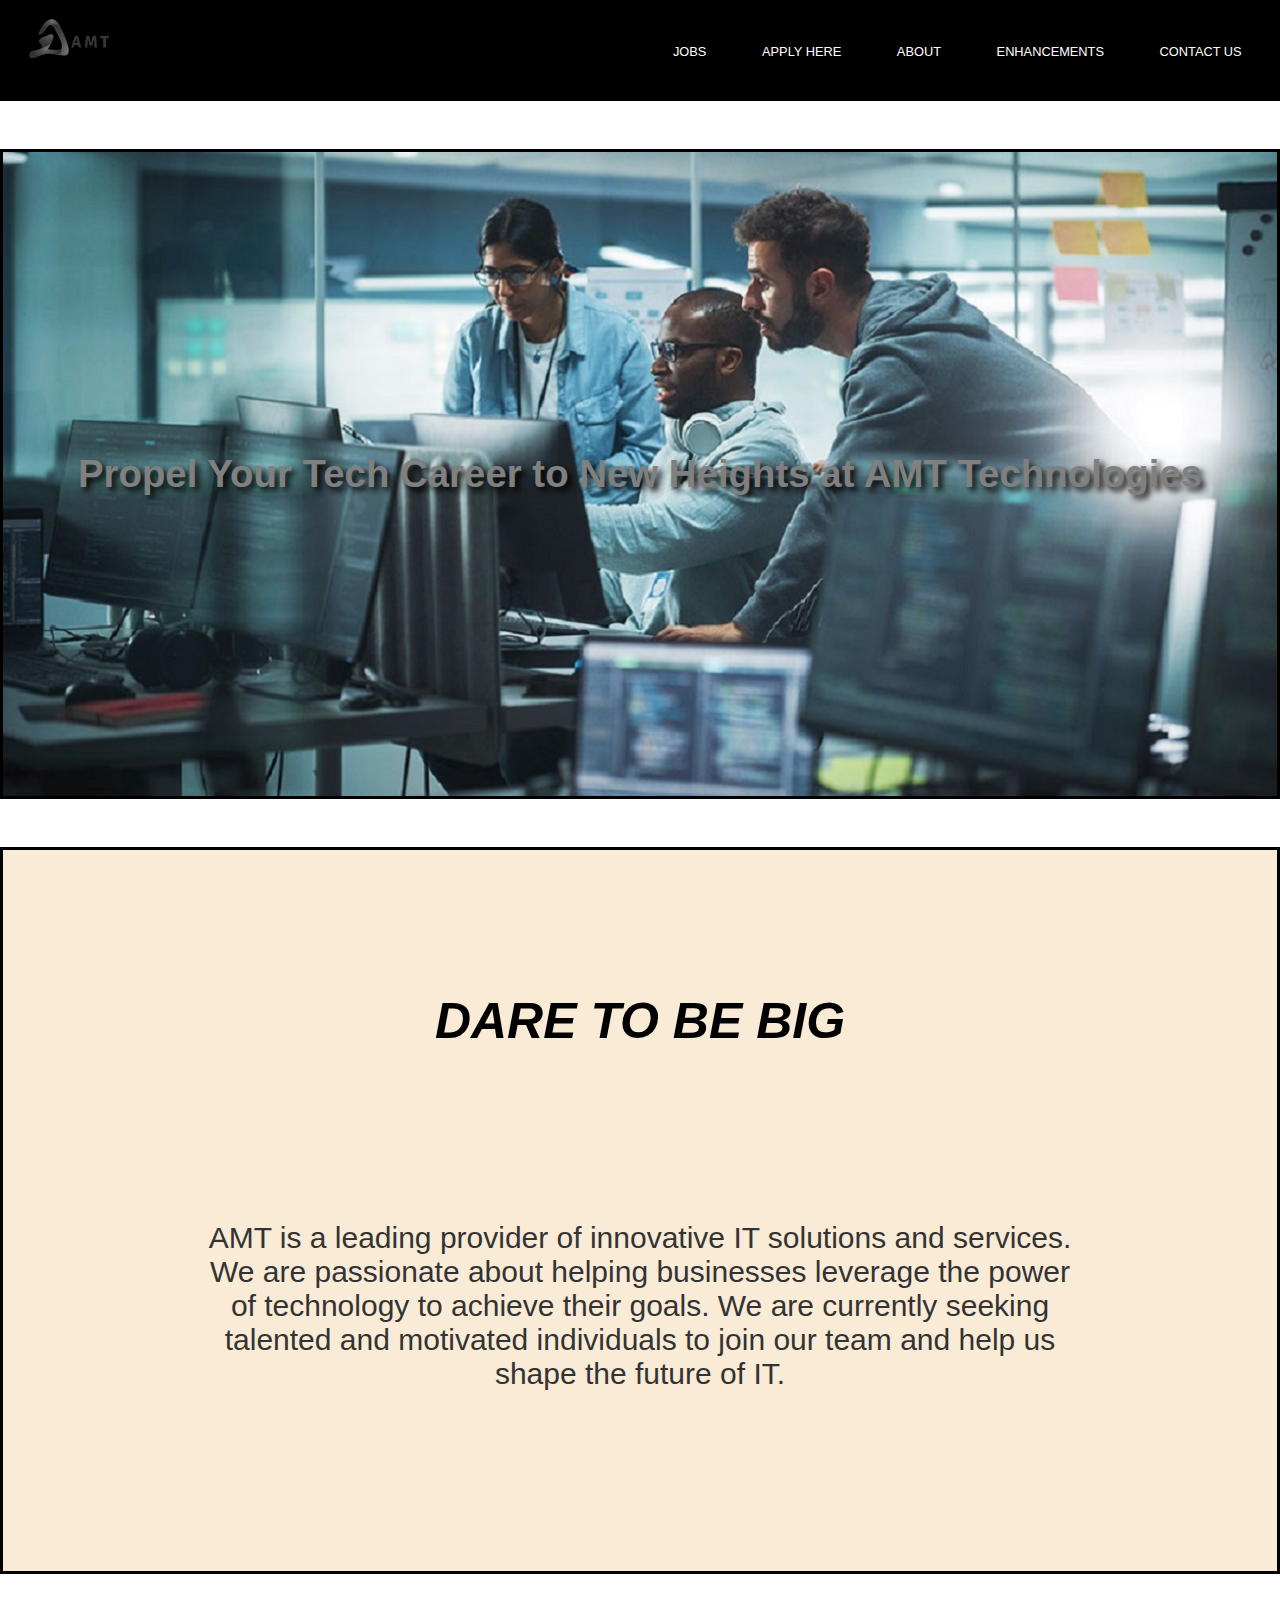
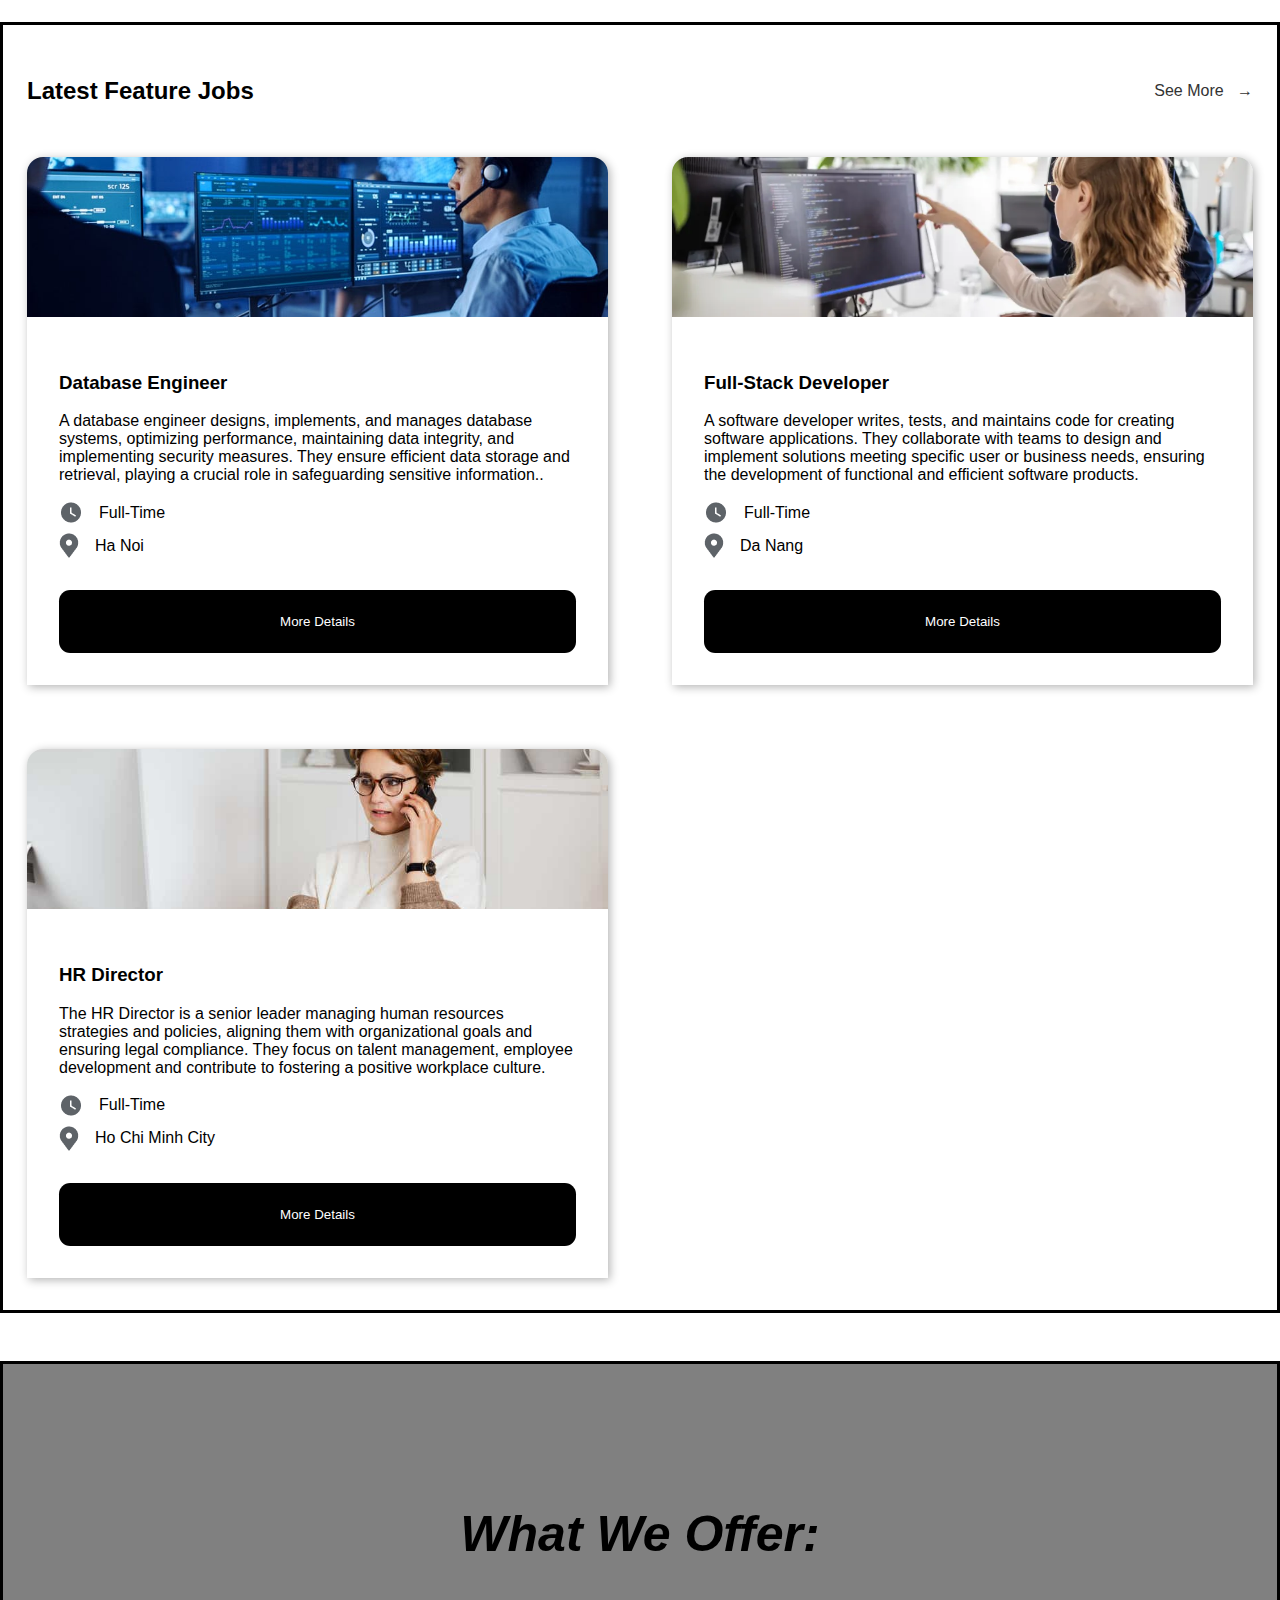
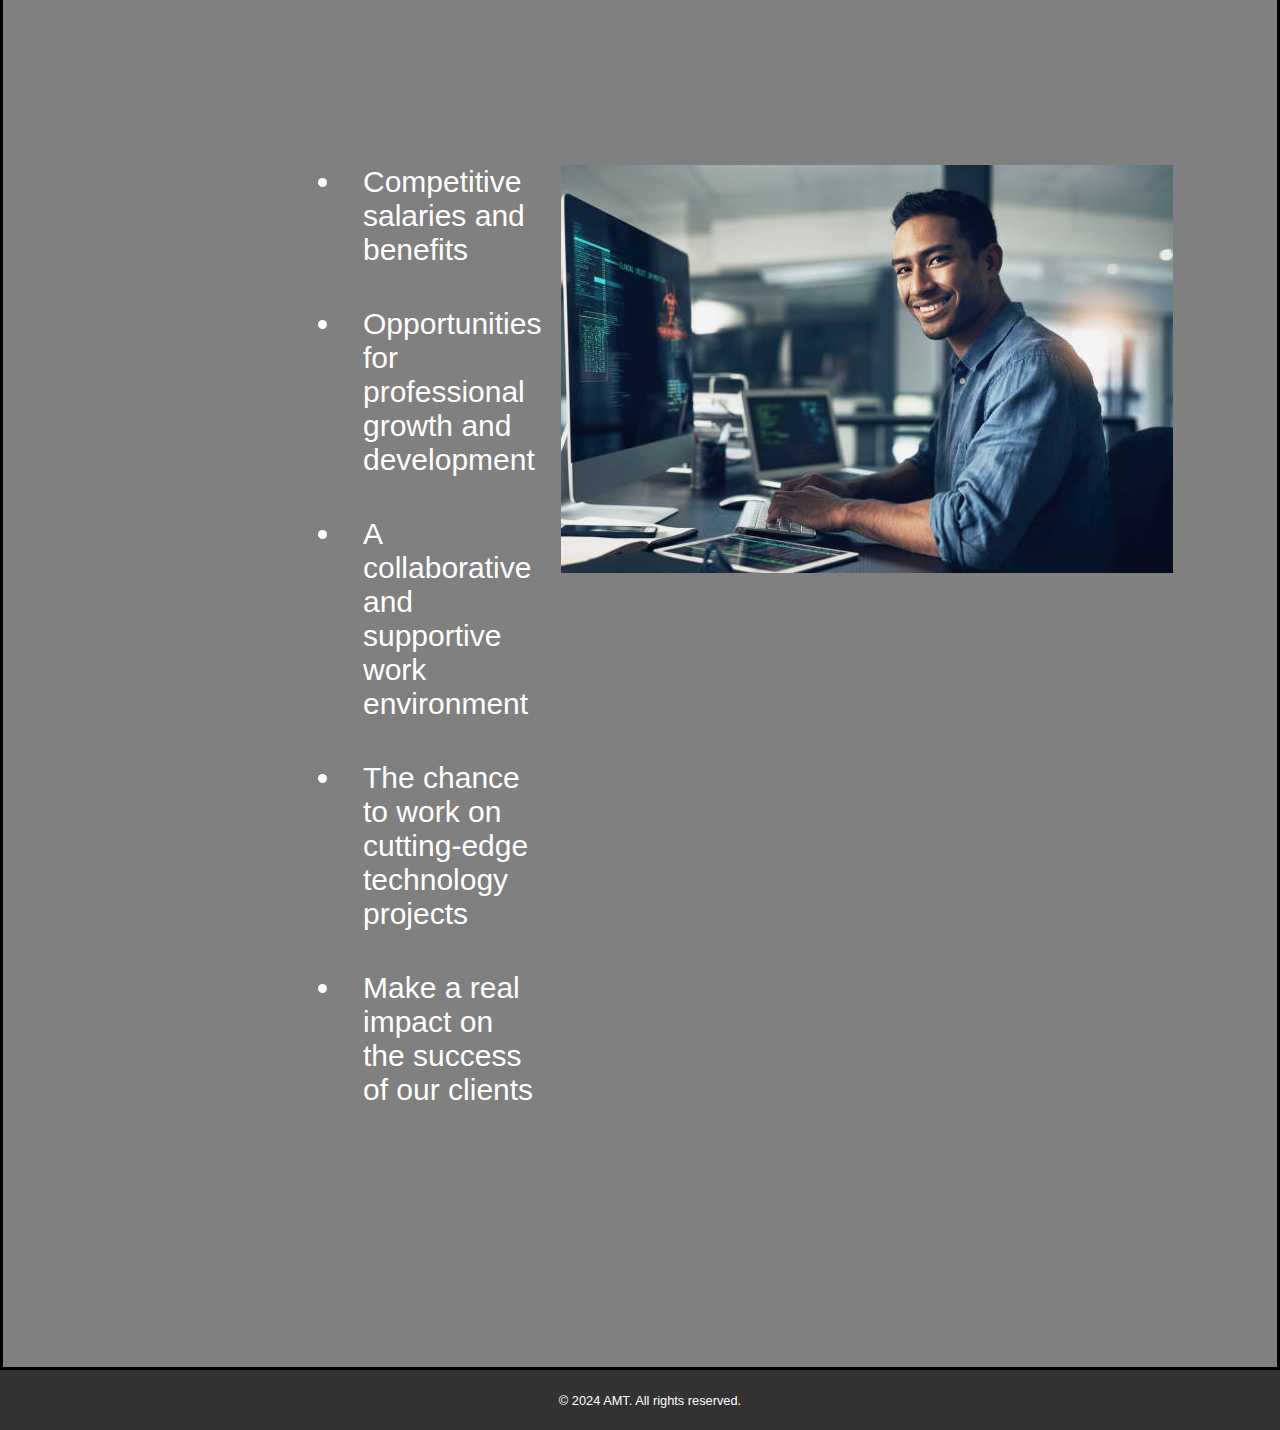
<file: assgin1/index.html>
<!DOCTYPE html>
<html lang="en">
<head>
    <meta charset="UTF-8">
    <meta name="viewport" content="width=device-width, initial-scale=1.0">
    <meta name="description" content="Homepage for I.T job recruitment website">
    <meta name="keywords" content="job, I.T, recruitment, recruit">
    <meta name="author" content="Le Gia Hoang An">
    <link rel="stylesheet" href="styles/styles.css">
    <title>AMT Technologies</title>
</head>
<body class="bodycuaan">
    <header class="header-cuatuan">
        <div class="brand">
            <a href="index.html"><img class="logo" src="images/logo2.png" alt="companylogo"></a>
        </div>
        <nav>
          <ul class="menu">

            <li><a href="jobs.html">JOBS</a></li>
            <li><a href="apply.html">APPLY HERE</a></li>
            <li><a href="about.html">ABOUT</a></li>
            <li><a href="enhancements.html">ENHANCEMENTS</a></li>

            <li><a href="">CONTACT US</a>
                <ul class="dropdown">
                  <li><a href="mailto:">Doan Phuong Anh Tuan</a></li>
                  <li><a href="mailto:">Nguyen Hoang Minh</a></li>
                  <li><a href="mailto:">Le Gia Hoang An</a></li>
                </ul>
            </li>

          </ul>
        </nav>
    </header>

    <div id="container-cuaan">
        <div class="section-cuaan">
            <div id="topPhrase">
              <a class="ytbdemo" href="https://youtu.be/c-rvNyI2DMg" title="YouTubeDemonstration">Propel Your Tech Career to New Heights at AMT Technologies 
              </a>
            </div>  
        </div>

        <div class="section-cuaan yellow">
            <h2 class="subtitle"><em>DARE TO BE BIG</em></h2>
            <div class="midsect">
                <p>
                    AMT is a leading provider of innovative IT solutions and services. 
                    We are passionate about helping businesses leverage the power of technology to achieve their goals. 
                    We are currently seeking talented and motivated individuals to join our team and help us shape the future of IT. 
                </p>    
            </div>
        </div>
      </div>
   <!--div cua minh-->
        <section class="section-cuaan">
          <div class="container-cuaminh">
            <div class="section_header">
              <h2 class="section_header_title">Latest Feature Jobs</h2>
              <a href="./jobs.html" class="section_header_link">See More &nbsp; &rarr;</a>
            </div>


            <div class="features">
              <div class="featured_card">
                <img src="images/anhnghe1.jpg" alt="" class="featured_img" />

                <div class="card_body">
                  <h3 class="featured_title">Database Engineer</h3>
                  <p class="featured_p">
                      A database engineer designs, implements, and manages database systems, optimizing performance, maintaining data integrity, and implementing security measures.
                       They ensure efficient data storage and retrieval, playing a crucial role in safeguarding sensitive information..</p> 

                  <div class="featured_icon_box">
                    <img src="images/clock.png" alt="" class="featured_icon" />
                    Full-Time
                  </div>

                  <div class="featured_icon_box">
                    <img src="images/location.png" alt="" class="featured_icon" />
                    Ha Noi
                  </div>

                  <form action="./jobs.html" method="get">
                    <button type="submit"  class="featured_btn">More Details</button>
                    </form>
                </div>
              </div>

              <div class="featured_card">
                <img src="images/anhnghe2.jpg" alt="" class="featured_img" />
                <div class="card_body">
                  <h3 class="featured_title">Full-Stack Developer</h3>
                  <p class="featured_p">
                    A software developer writes, tests, and maintains code for creating software applications. 
                    They collaborate with teams to design and implement solutions meeting specific user or business needs,
                     ensuring the development of functional and efficient software products.</p>
                  <div class="featured_icon_box">
                    <img src="images/clock.png" alt="" class="featured_icon" />
                    Full-Time
                  </div>
                  <div class="featured_icon_box">
                    <img src="images/location.png" alt="" class="featured_icon" />
                    Da Nang
                  </div>
                  <form action="./jobs.html" method="get">
                    <button type="submit"  class="featured_btn">More Details</button>
                    </form>
                </div>
              </div>

              <div class="featured_card">
                <img src="images/anhnghe3.jpeg" alt="" class="featured_img" />
                <div class="card_body">
                  <h3 class="featured_title">HR Director</h3>
                  <p class="featured_p">
                          The HR Director is a senior leader managing human resources strategies and policies,
                              aligning them with organizational goals and ensuring legal compliance.
                                  They focus on talent management, employee development
                                  and contribute to fostering a positive workplace culture.</p>
                  <div class="featured_icon_box">
                    <img src="images/clock.png" alt="" class="featured_icon" />
                    Full-Time
                  </div>
                  <div class="featured_icon_box">
                    <img src="images/location.png" alt="" class="featured_icon" />
                    Ho Chi Minh City
                  </div>
                  <form action="./jobs.html" method="get">
                  <button type="submit"  class="featured_btn">More Details</button>
                  </form>
                </div>
              </div>

            </div>
          </div>
        </section>

     

        <div class="section-cuaan blue">
            <h2 class="subtitle"><em>What We Offer:</em></h2>
            <div class="sect">
                <ul>
                    <li>Competitive salaries and benefits</li>
                    <li>Opportunities for professional growth and development</li>
                    <li>A collaborative and supportive work environment</li>
                    <li>The chance to work on cutting-edge technology projects</li>
                    <li>Make a real impact on the success of our clients</li>
                </ul>      
                <img alt="techguy" class="rightIMG" src="images/ITman.jpg">
            </div>
        </div>





        <footer>
          <p>&copy; 2024 AMT. All rights reserved.</p>
      </footer>
</body>
</html>
</file>
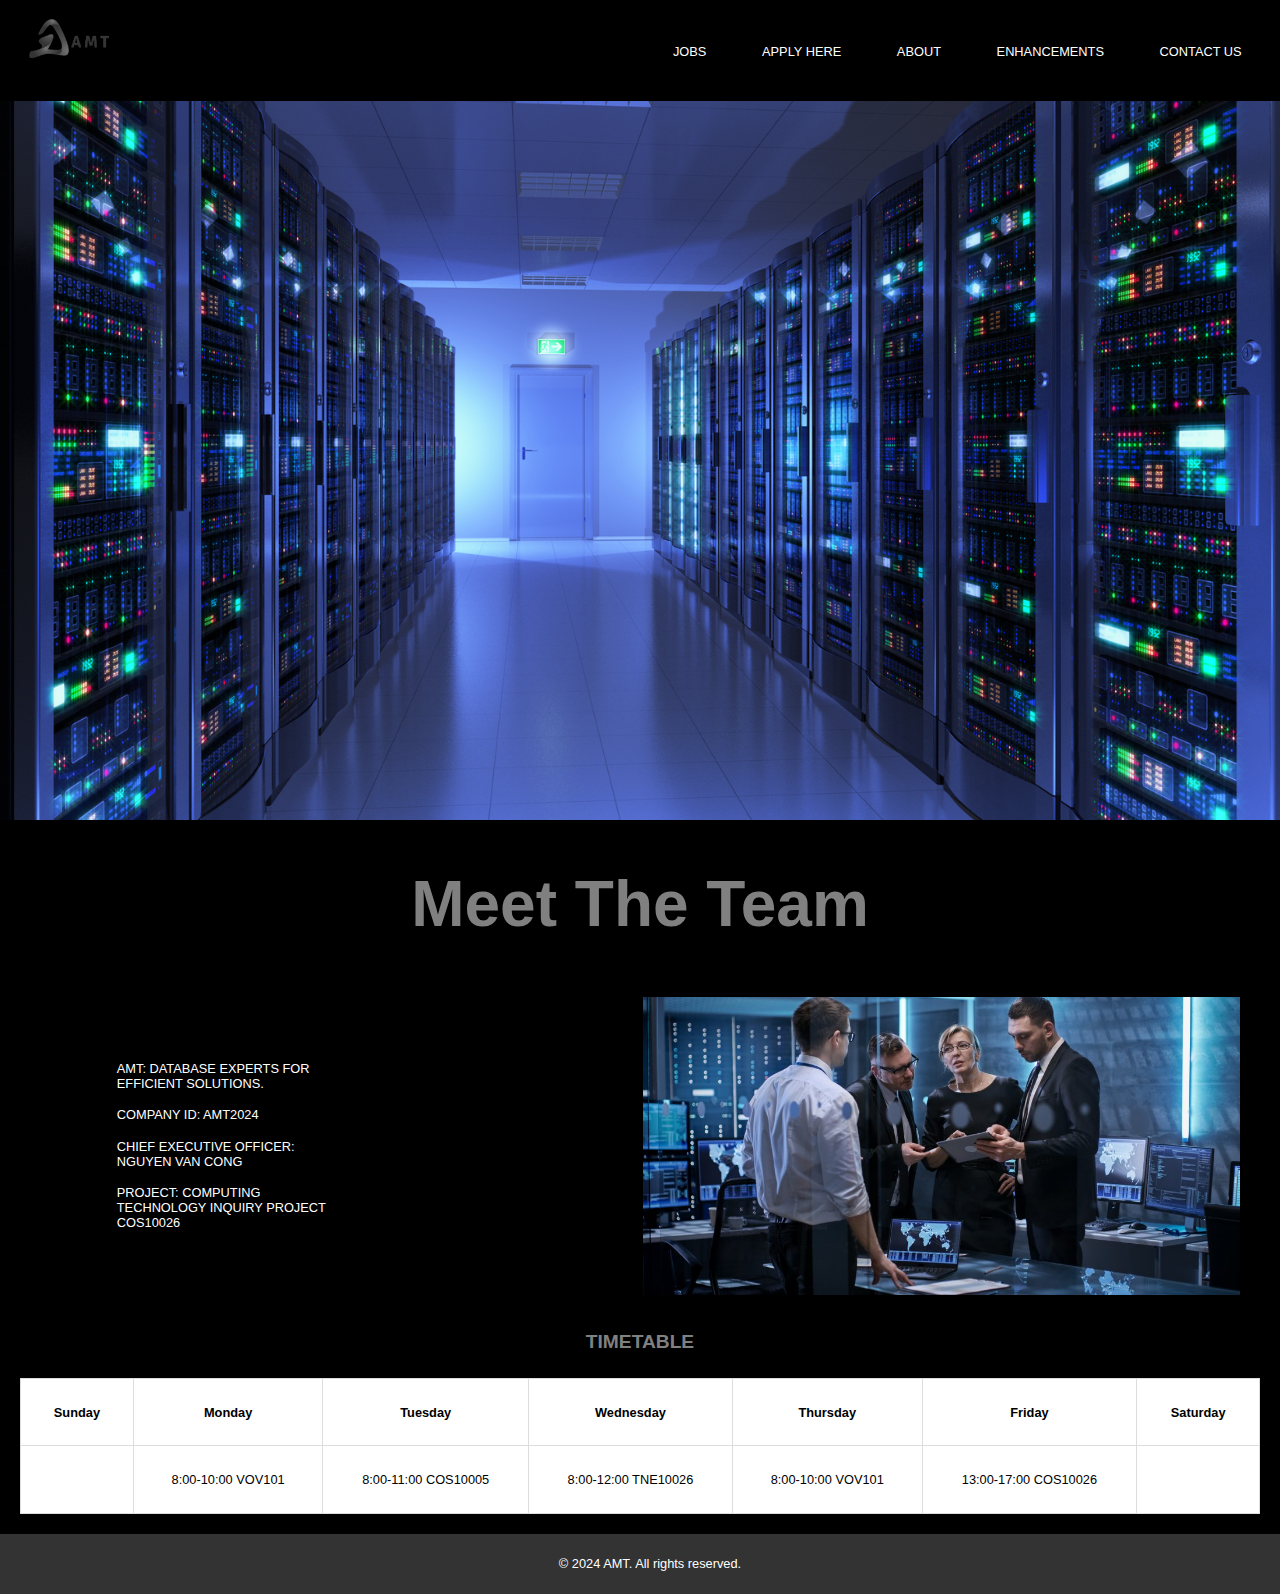
<file: assgin1/about.html>
<!DOCTYPE html>
<html lang="en">

<head>
    <meta charset="UTF-8">
    <title>About</title>
    <link rel="stylesheet" href="styles/styles.css">
</head>

<body class="bodycuatuan">
    <header class="header-cuatuan">
        <div class="brand">
            <a href="index.html"><img class="logo" src="images/logo2.png" alt="companylogo"></a>
        </div>
        <nav>
          <ul class="menu">

            <li><a href="jobs.html">JOBS</a></li>
            <li><a href="apply.html">APPLY HERE</a></li>
            <li><a href="about.html">ABOUT</a></li>
            <li><a href="enhancements.html">ENHANCEMENTS</a></li>

            <li><a href="">CONTACT US</a>
                <ul class="dropdown">
                  <li><a href="mailto:">Doan Phuong Anh Tuan</a></li>
                  <li><a href="mailto:">Nguyen Hoang Minh</a></li>
                  <li><a href="mailto:">Le Gia Hoang An</a></li>
                </ul>
            </li>

          </ul>
        </nav>
    </header>

    <img class="anhmaymoc" src="images/anhmaymoc.jpg" alt="anhmaymoc">

    <h1 id="MTT">Meet The Team</h1>

    <div class="container-grpin4">
        

        <dl class="group-info">
            <dt></dt>
            <dd>AMT: DATABASE EXPERTS FOR EFFICIENT SOLUTIONS.</dd>
            <dt></dt>
            <dd>COMPANY ID: AMT2024</dd>
            <dt></dt>
            <dd>CHIEF EXECUTIVE OFFICER: NGUYEN VAN CONG</dd>
            <dt></dt>
            <dd>PROJECT: COMPUTING TECHNOLOGY INQUIRY PROJECT COS10026</dd>
        </dl>

        <a href="moreabout.html">
            <figure class="anhnhom">
              <img src="images/anhnhom.jpg" alt="Anh Nhom">
              <figcaption>MORE ABOUT US</figcaption>
            </figure>
          </a>
          

    </div>


    
    
    <div class="Table">
        <table>
            <caption>TIMETABLE</caption>
            <tr>
                <th>Sunday</th>
                <th>Monday</th>
                <th>Tuesday</th>
                <th>Wednesday</th>
                <th>Thursday</th>
                <th>Friday</th>
                <th>Saturday</th>
            </tr>
            <tr>
                <td></td>
                <td>8:00-10:00 VOV101</td>
                <td>8:00-11:00 COS10005</td>
                <td>8:00-12:00 TNE10026</td>
                <td>8:00-10:00 VOV101</td>                  
                <td>13:00-17:00 COS10026</td>
                <td></td>
            </tr>
        </table>
    </div>
      
    <footer>
        <p>&copy; 2024 AMT. All rights reserved.</p>
    </footer>

</body>

</html>
</file>
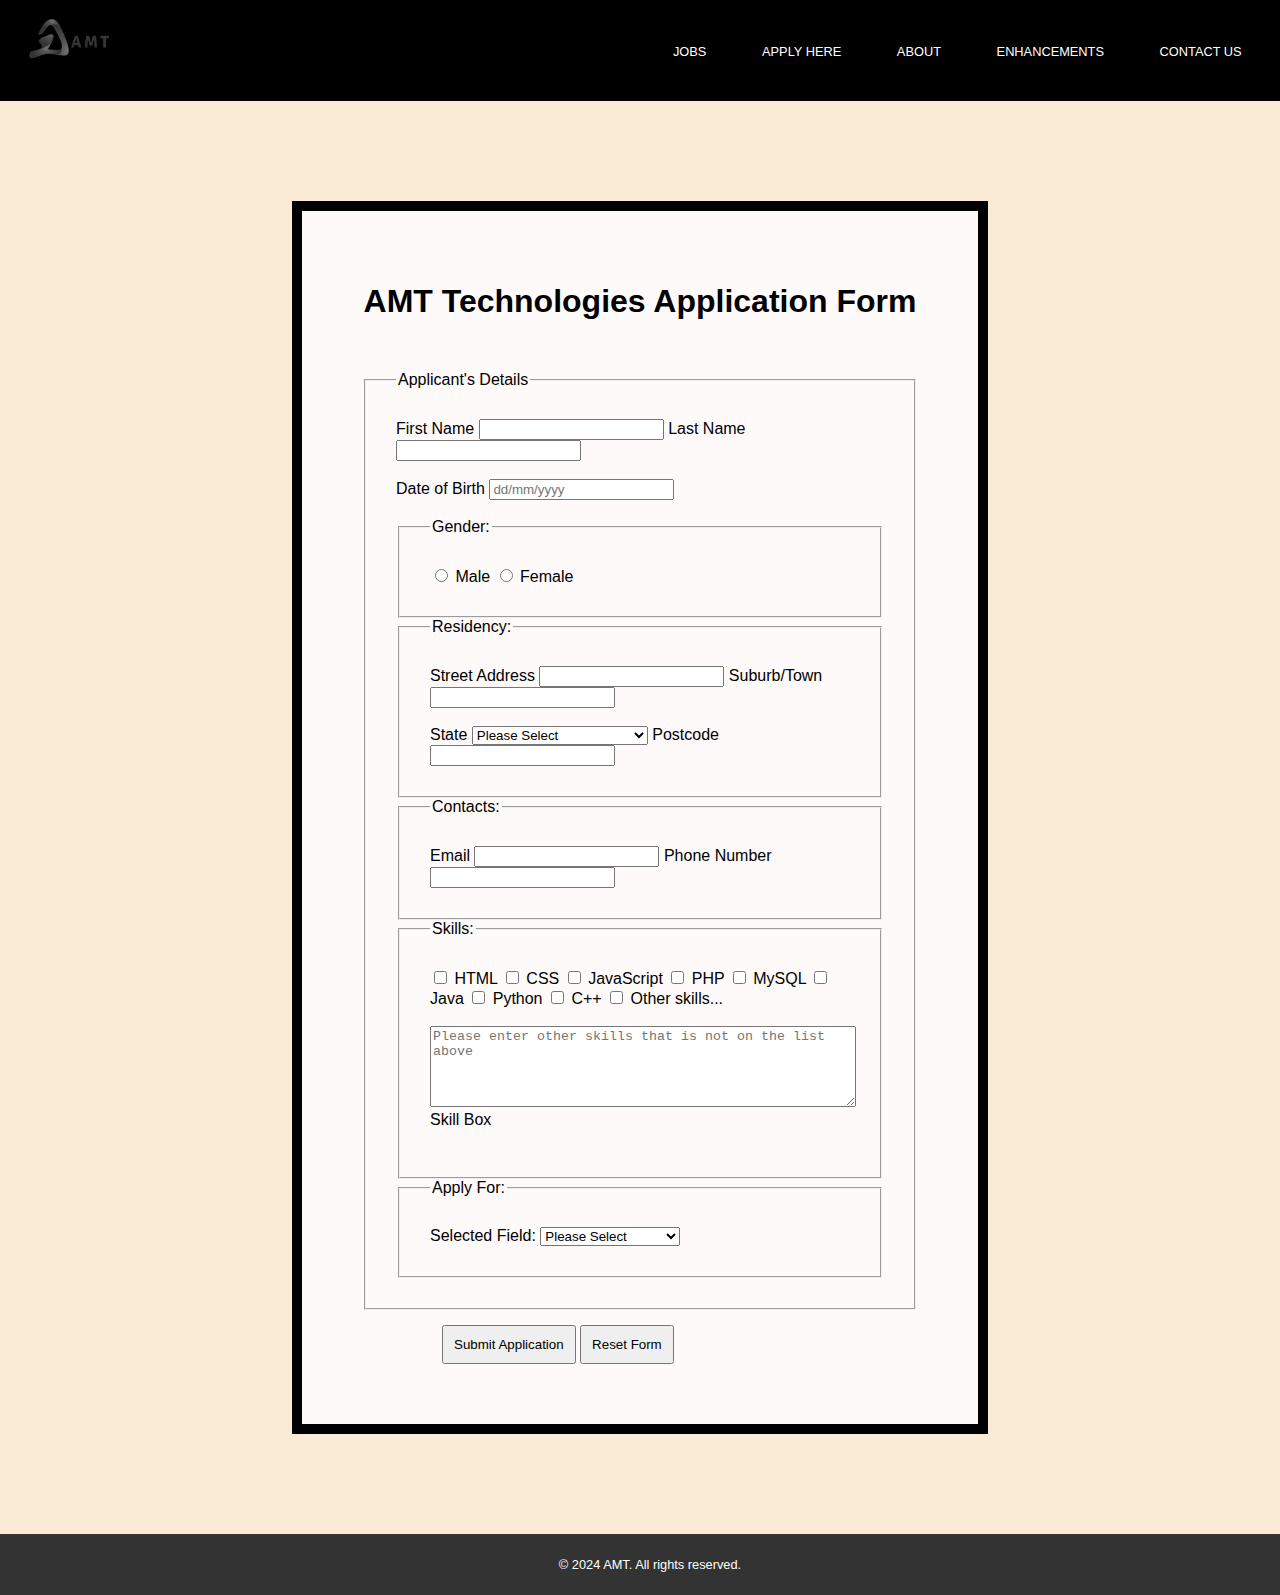
<file: assgin1/apply.html>
<!DOCTYPE html>
<html lang="en">
<head>
    <meta charset="UTF-8">
    <meta name="viewport" content="width=device-width, initial-scale=1.0">
    <meta name="description" content="Homepage for I.T job recruitment website">
    <meta name="keywords" content="job, I.T, recruitment, recruit">
    <meta name="author" content="Le Gia Hoang An">
    <link rel="stylesheet" href="styles/styles.css">

    <title>Applying for position</title>
</head>
<body class="bodycuaan">
    <header class="header-cuatuan">
        <div class="brand">
            <a href="index.html"><img class="logo" src="images/logo2.png" alt="companylogo"></a>
        </div>
        <nav>
          <ul class="menu">

            <li><a href="jobs.html">JOBS</a></li>
            <li><a href="apply.html">APPLY HERE</a></li>
            <li><a href="about.html">ABOUT</a></li>
            <li><a href="enhancements.html">ENHANCEMENTS</a></li>

            <li><a href="">CONTACT US</a>
                <ul class="dropdown">
                  <li><a href="mailto:">Doan Phuong Anh Tuan</a></li>
                  <li><a href="mailto:">Nguyen Hoang Minh</a></li>
                  <li><a href="mailto:">Le Gia Hoang An</a></li>
                </ul>
            </li>

          </ul>
        </nav>
    </header>

    <div class="container">
        <div class="center yellow form-box">
            <div class="box">
                <h1>AMT Technologies Application Form</h1>
                <form class="pad10" action="https://mercury.swin.edu.au/it000000/formtest.php" method="post">
                    <fieldset class="pad30">
                        <legend>Applicant's Details</legend>
                        <label for="fname">First Name</label>
                            <input name="fname" id="fname" type="text"  pattern="[A-Za-z]{0,20}" required>

                        <label for="lname">Last Name</label>
                            <input name="lname" id="lname" type="text" pattern="[A-Za-z]{0,20}" required> <br><br>

                        <label for="dob">Date of Birth</label>
                            <input name="dob" id="dob" type="text" pattern="^([0-2][0-9]|(3)[0-1])(\/)(((0)[0-9])|((1)[0-2]))(\/)\d{4}$" placeholder="dd/mm/yyyy" required><br><br>

                        <fieldset class="pad30">
                            <legend>Gender:</legend>
                            <input name="gender" id="gender1" value="male" type="radio" required>
                                <label for="gender1" >Male</label>
                            <input name="gender" id="gender2" value="female" type="radio">
                                <label for="gender2" >Female</label>
                        </fieldset>

                        <fieldset class="pad30">
                            <legend>Residency:</legend>
                            <label for="address">Street Address</label>
                                <input id="address" name="address" type="text" pattern="[A-Za-z]{0,40}" required>

                            <label for="suburb">Suburb/Town</label>
                                <input id="suburb" name="suburb" type="text" pattern="[A-Za-z]{0,40}" required><br><br>

                            <label for="state">State</label>
                                <select id="state" name="state" required>
                                    <option value="" >Please Select</option>
                                    <option value="VIC">Victoria</option>
                                    <option value="NSW">New South Wales</option>
                                    <option value="QLD">Queensland</option>
                                    <option value="NT">Northern Territory</option>
                                    <option value="WA">Western Australia</option>
                                    <option value="SA">South Australia</option>
                                    <option value="TAS">Tasmania</option>
                                    <option value="ACT">Austraian Capital Territory</option>
                                </select>

                            <label for="postcode">Postcode</label>
                                <input id="postcode" name="postcode" required pattern="[0-9]{4}">
                        </fieldset>

                        <fieldset class="pad30">
                            <legend>Contacts:</legend>
                            <label for="email">Email</label>
                                <input id="email" name="email" type="email" pattern="[a-z0-9._%+\-]+@[a-z0-9.\-]+\.[a-z]{2,}$" required>
                            <label for="phone">Phone Number</label>
                                <input id="phone" type="text" required pattern="[0-9]{8-12}"> 
                        </fieldset>

                        <fieldset class="pad30">
                            <legend>Skills:</legend>
                            <input id="html" type="checkbox" name="skills[]" value="html" required>    
                                <label for="html">HTML</label>
                            <input id="css" type="checkbox" name="skills[]" value="css">
                                <label for="css">CSS</label>
                            <input id="js" type="checkbox" name="skills[]" value="js">
                                <label for="js">JavaScript</label>
                            <input id="php" type="checkbox" name="skills[]" value="php">
                                <label for="php">PHP</label>
                            <input id="mysql" type="checkbox" name="skills[]" value="mysql">
                                <label for="mysql">MySQL</label>
                            <input id="java" type="checkbox" name="skills[]" value="java">
                                <label for="java">Java</label>
                            <input id="python" type="checkbox" name="skills[]" value="python">
                                <label for="python">Python</label>
                            <input id="cpp" type="checkbox" name="skills[]" value="cpp">
                                <label for="cpp">C++</label>
                            <input class="pad10" id="otherskills" type="checkbox" name="skills[]" value="other">
                                <label for="otherskills">Other skills...</label> <br><br>
                            <textarea class=" width100" id="otherdesc" name="otherdesc" rows="5" cols="82" 
                                required placeholder="Please enter other skills that is not on the list above"></textarea>
                                <label for="otherdesc">Skill Box</label> <br><br>
                            </fieldset>

                        <fieldset class="pad30">
                            <legend>Apply For:</legend>
                            <label for="job">Selected Field:</label>
                                <select id="job" name="job" required>
                                <option value="">Please Select</option>
                                <option value="ABC123">Database Engineer</option>
                                <option value="LMN456">Fullstack Developer</option>
                                <option value="XYZ789">HR Director</option>
                            </select>
                        </fieldset>
                    </fieldset>


                    <div class="button-container">
                        <button class="pad10" type="submit">Submit Application</button>
                        <button class="pad10" type="reset">Reset Form</button>    
                    </div>

                </form>
            </div>
        </div>
    </div>
    <footer>
        <p>&copy; 2024 AMT. All rights reserved.</p>
    </footer>
</body>
</html>
</file>
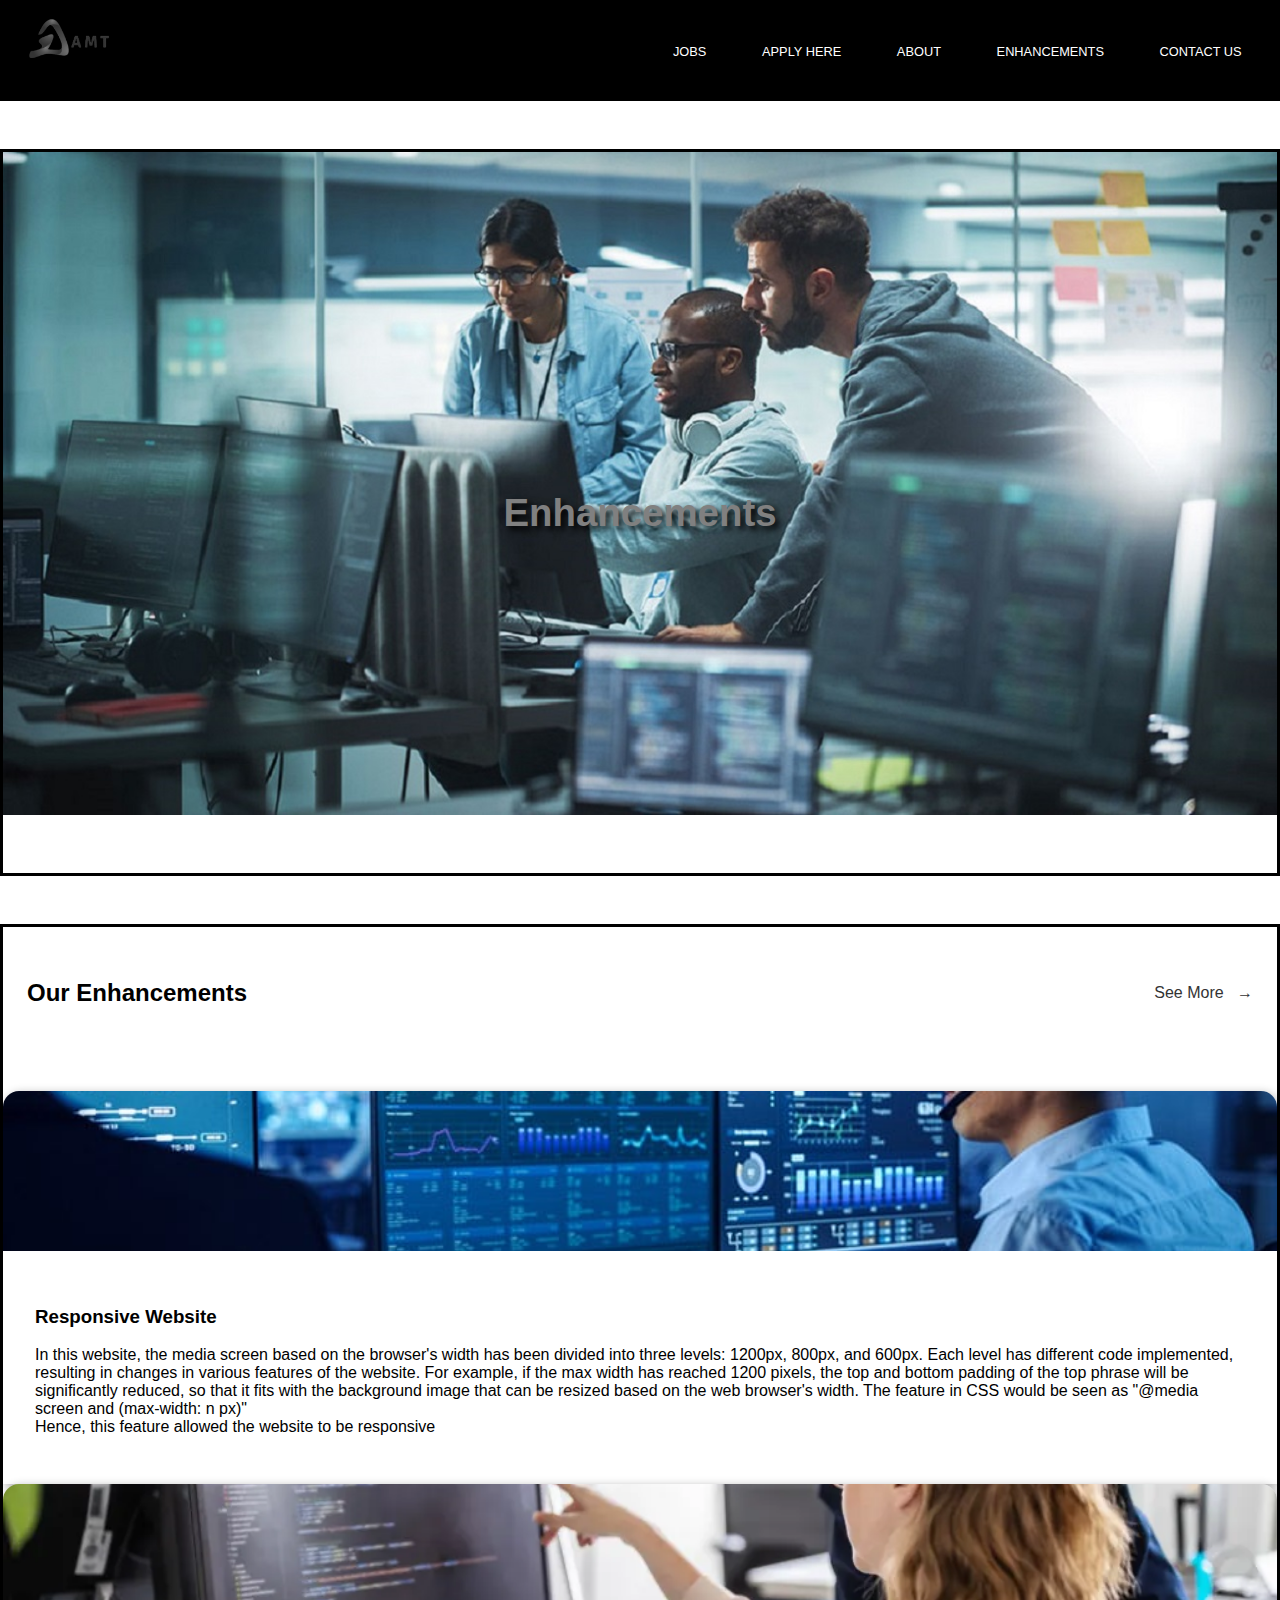
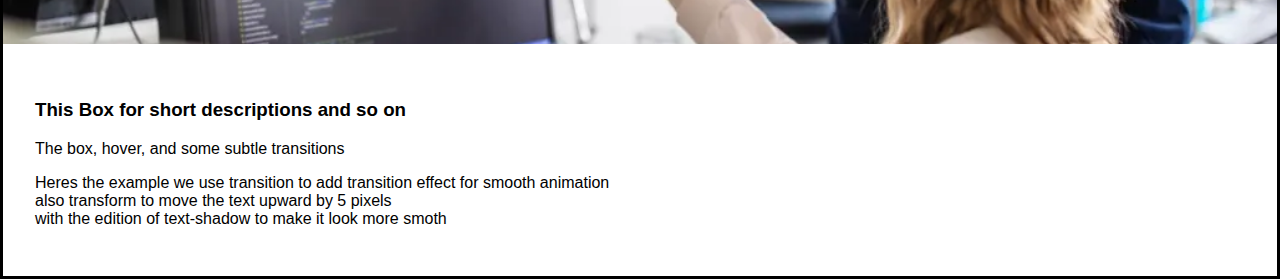
<file: assgin1/enhancements.html>
<!DOCTYPE html>
<html lang="en">
<head>
    <meta charset="UTF-8">
    <meta name="viewport" content="width=device-width, initial-scale=1.0">
    <meta name="description" content="Homepage for I.T job recruitment website">
    <meta name="keywords" content="job, I.T, recruitment, recruit">
    <meta name="author" content="Le Gia Hoang An">
    <link rel="stylesheet" href="styles/styles.css">
    <title>Enhancements</title>
</head>
<body class="bodycuaan">
    <header class="header-cuatuan">
        <div class="brand">
            <a href="index.html"><img class="logo" src="images/logo2.png" alt="companylogo"></a>
        </div>
        <nav>
          <ul class="menu">

            <li><a href="jobs.html">JOBS</a></li>
            <li><a href="apply.html">APPLY HERE</a></li>
            <li><a href="about.html">ABOUT</a></li>
            <li><a href="enhancements.html">ENHANCEMENTS</a></li>

            <li><a href="">CONTACT US</a>
                <ul class="dropdown">
                  <li><a href="mailto:">Doan Phuong Anh Tuan</a></li>
                  <li><a href="mailto:">Nguyen Hoang Minh</a></li>
                  <li><a href="mailto:">Le Gia Hoang An</a></li>
                </ul>
            </li>

          </ul>
        </nav>
    </header>

    <div id="container-cuaan">
        <div class="section-cuaan">
            <div id="topPhrase">
                <p>
                    Enhancements
                </p>
            </div>  
        </div>
        </div>
        <section class="section-cuaan">
            <div class="container-cuaminh">
              <div class="section_header">
                <h2 class="section_header_title">Our Enhancements</h2>
                <a href="" class="section_header_link">See More &nbsp; &rarr;</a>
              </div>
            </div>
    
              <div class="features">
                <div class="featured_card">
                  <img src="images/anhnghe1.jpg" alt="" class="featured_img" />
    
                  <div class="card_body">
                    <h3 class="featured_title">Responsive Website</h3>
                    <p class="featured_p">
                      In this website, the media screen based on the browser's width has been divided into three levels: 1200px, 800px, and 600px. Each level has different code implemented, resulting in changes in various features of the website. For example, if the max width has reached 1200 pixels, the top and bottom padding of the top phrase will be significantly reduced, so that it fits with the background image that can be resized based on the web browser's width. The feature in CSS would be seen as "@media screen and (max-width: n px)"
                    <br/> Hence, this feature allowed the website to be responsive</p> 
                  </div>
                </div>
                </div>
            
            <div class="featured_card">
                <img src="images/anhnghe2.jpg" alt="" class="featured_img" />
                <div class="card_body">
                  <h3 class="featured_title">This Box for short descriptions and so on</h3>
                  <p class="featured_p ">
                    The box, hover, and some subtle transitions</p>
                    <p class="penhan"> Heres the example we use transition to add transition effect for smooth animation
                        <br>also transform to  move the text upward by 5 pixels <br/> with the edition of text-shadow to make it look more smoth
                       </p>
              </div>
              </div>
        </section>
            
                
</body>
</html>
</file>
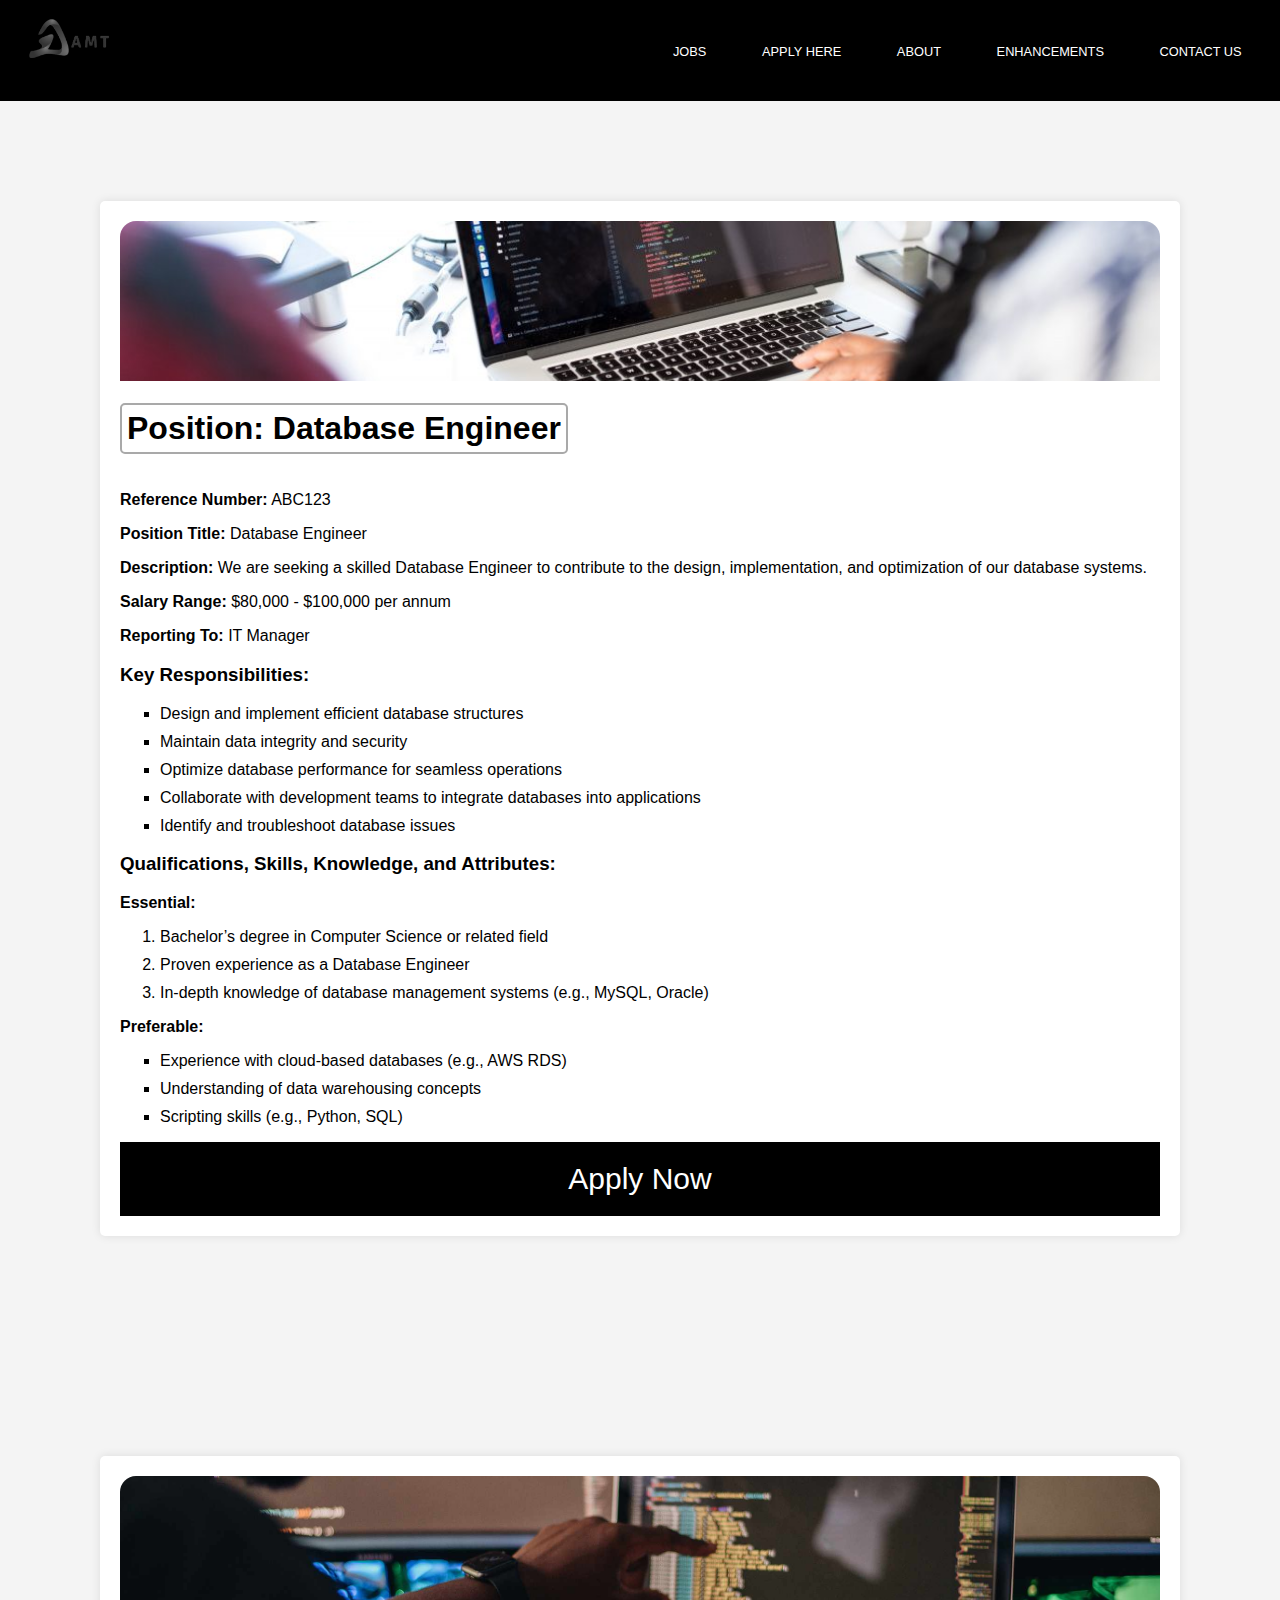
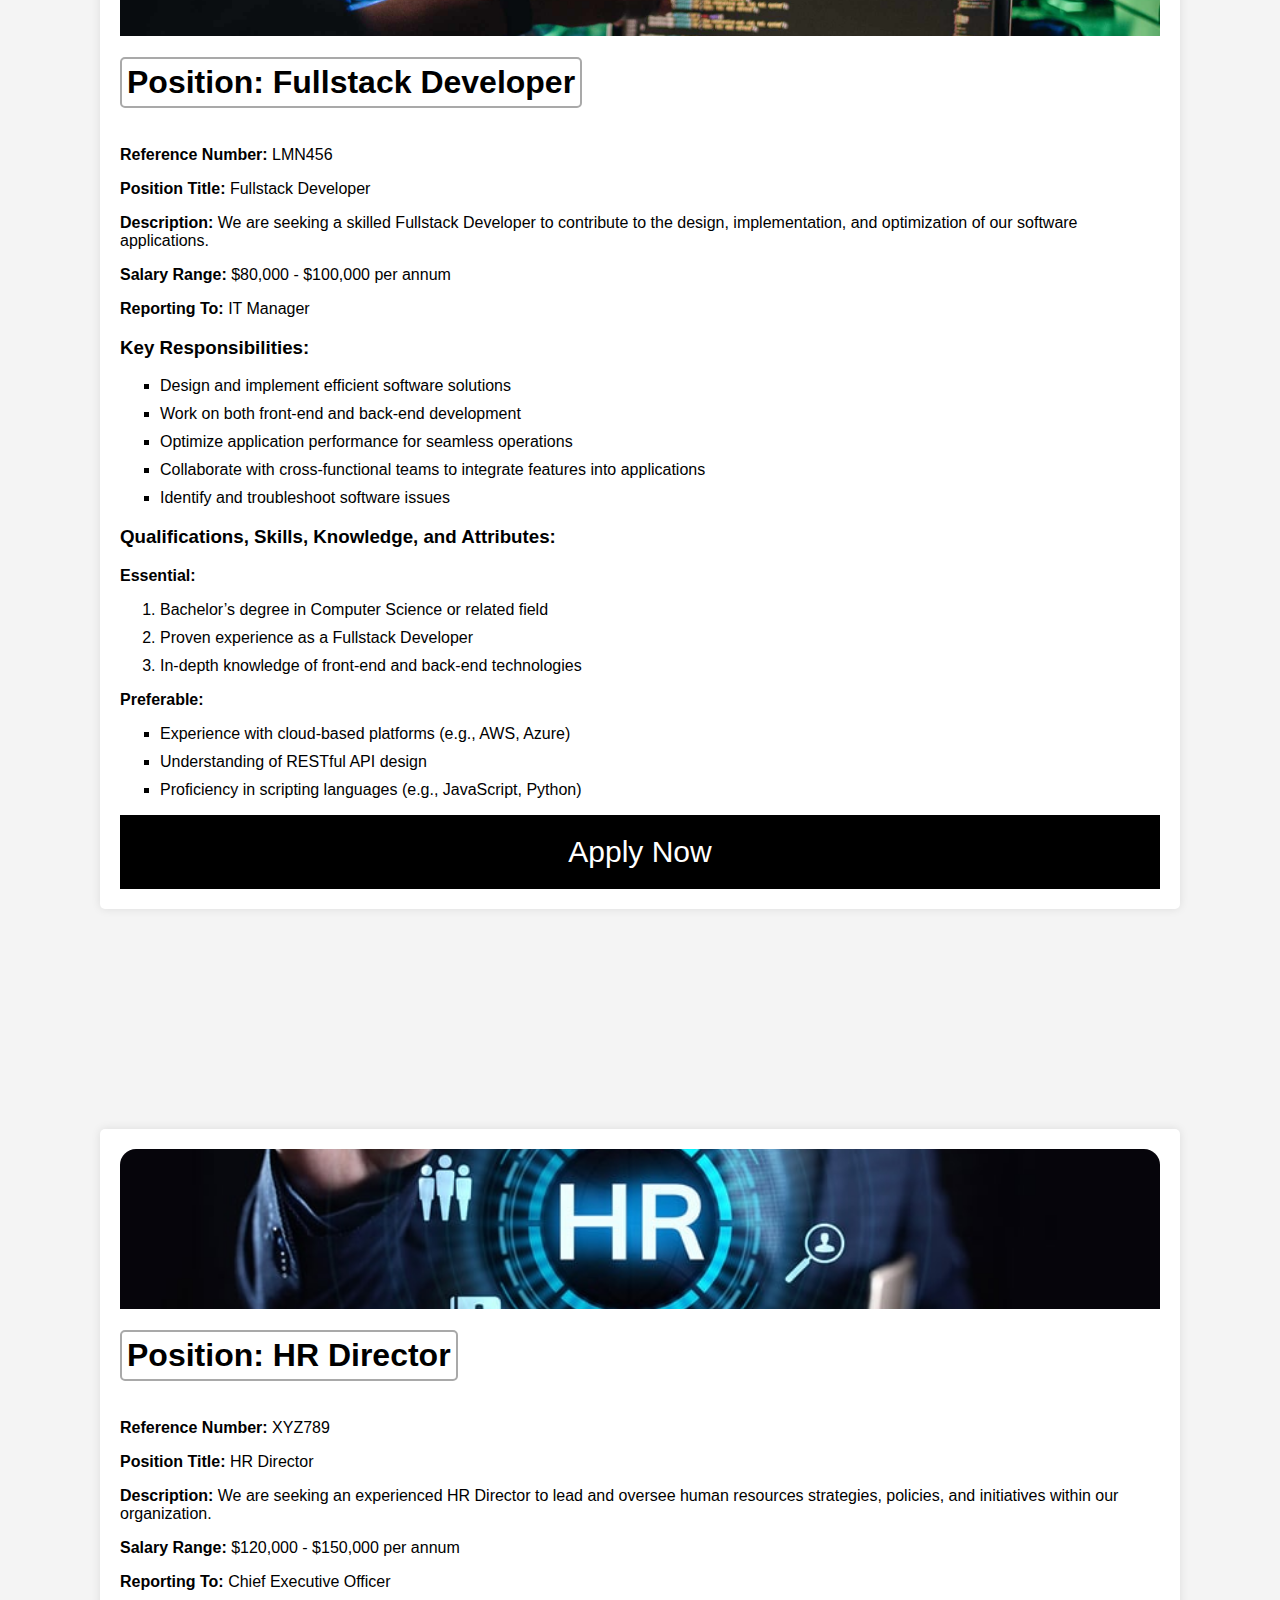
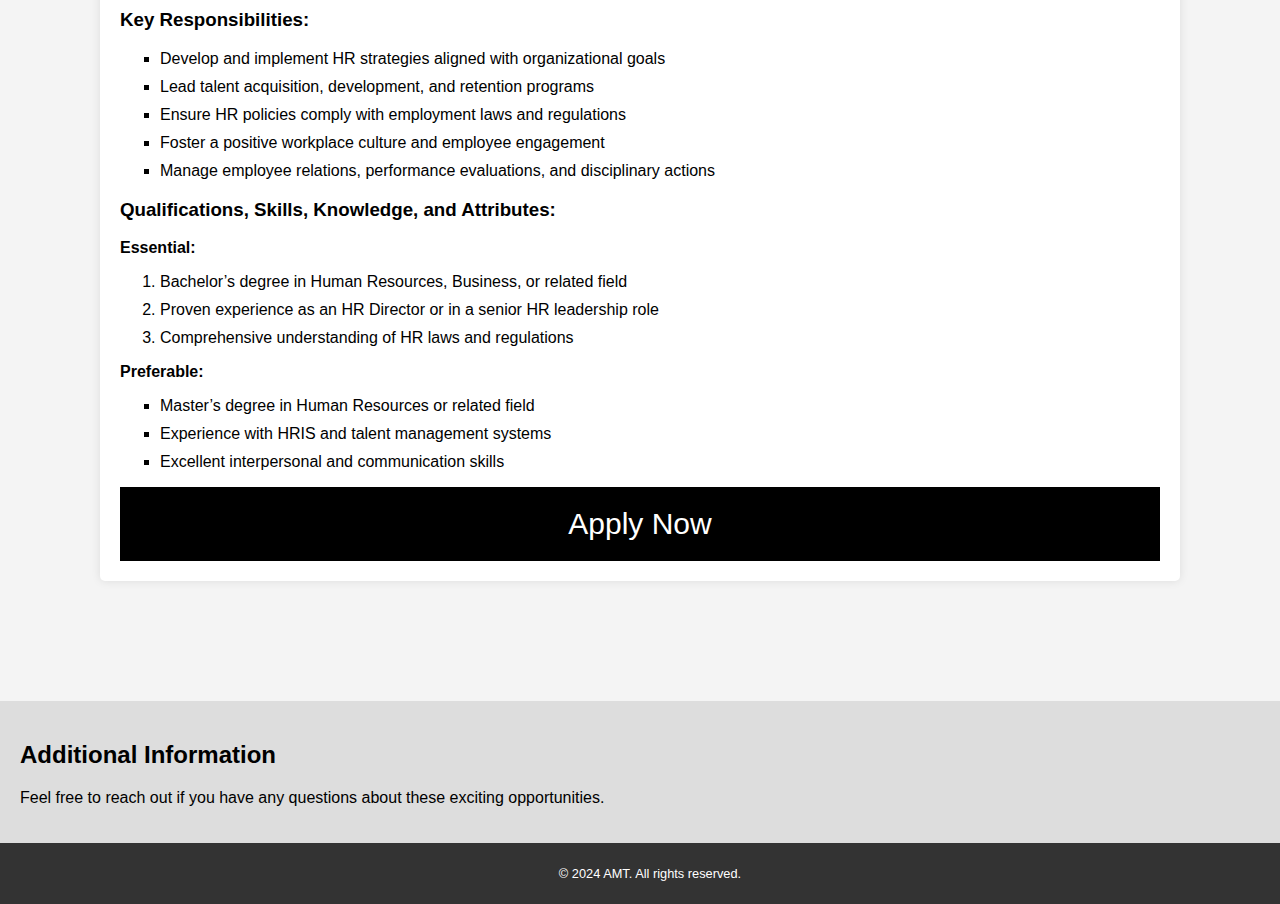
<file: assgin1/jobs.html>
<!DOCTYPE html>
<html lang="en">

<head>
    <meta charset="UTF-8">
    <meta name="viewport" content="width=device-width, initial-scale=1.0">
    <title>Position Descriptions</title>
    <link rel="stylesheet" type="text/css" href="styles/styles.css">
</head>

<body class="bodycuaminh">

    <header class="header-cuatuan">
        <div class="brand">
            <a href="index.html"><img class="logo" src="images/logo2.png" alt="companylogo"></a>
        </div>
        <nav>
          <ul class="menu">

            
            <li><a href="jobs.html">JOBS</a></li>
            <li><a href="apply.html">APPLY HERE</a></li>
            <li><a href="about.html">ABOUT</a></li>
            <li><a href="enhancements.html">ENHANCEMENTS</a></li>

            <li><a href="">CONTACT US</a>
                <ul class="dropdown">
                  <li><a href="mailto:">Doan Phuong Anh Tuan</a></li>
                  <li><a href="mailto:">Nguyen Hoang Minh</a></li>
                  <li><a href="mailto:">Le Gia Hoang An</a></li>
                </ul>
            </li>

          </ul>
        </nav>
    </header>

    <section class="section-cm2">
        <article class="article-cm"> 
            <img src="images/anhdb.jpg" alt="" class="adb">
            <h1 class="h1cm">Position: Database Engineer</h1>
            <p><strong>Reference Number:</strong> ABC123</p>
            <p><strong>Position Title:</strong> Database Engineer</p>
            <p><strong>Description:</strong> We are seeking a skilled Database Engineer to contribute to the design, implementation, and optimization of our database systems.</p>
            <p><strong>Salary Range:</strong> $80,000 - $100,000 per annum</p>
            <p><strong>Reporting To:</strong> IT Manager</p>

        <h3 class="h3cm">Key Responsibilities:</h3>
        <ul class="ul-cm">
            <li class="li-cm">Design and implement efficient database structures</li>
            <li class="li-cm">Maintain data integrity and security</li>
            <li class="li-cm">Optimize database performance for seamless operations</li>
            <li class="li-cm">Collaborate with development teams to integrate databases into applications</li>
            <li class="li-cm">Identify and troubleshoot database issues</li>
        </ul> 

        <h3 class="h3cm">Qualifications, Skills, Knowledge, and Attributes:</h3>
        <p><strong>Essential:</strong></p>
        <ol>
            <li class="li-cm">Bachelor’s degree in Computer Science or related field</li>
            <li class="li-cm">Proven experience as a Database Engineer</li>
            <li class="li-cm">In-depth knowledge of database management systems (e.g., MySQL, Oracle)</li>
        </ol>

        <p><strong>Preferable:</strong></p>
        <ul class="ul-cm">
            <li class="li-cm">Experience with cloud-based databases (e.g., AWS RDS)</li>
            <li class="li-cm">Understanding of data warehousing concepts</li>
            <li class="li-cm">Scripting skills (e.g., Python, SQL)</li>
        </ul>
        <a href="apply.html" class="apn">Apply Now</a>
        </article>
    </section>
    <section class="section-cm2">
        <article class="article-cm"> 
            <img src="images/afs.jpeg" alt="" class="afs">
            <h1 class="h1cm">Position: Fullstack Developer</h1>
            <p><strong>Reference Number:</strong> LMN456</p>
            <p><strong>Position Title:</strong> Fullstack Developer</p>
            <p><strong>Description:</strong> We are seeking a skilled Fullstack Developer to contribute to the design, implementation, and optimization of our software applications.</p>
            <p><strong>Salary Range:</strong> $80,000 - $100,000 per annum</p>
            <p><strong>Reporting To:</strong> IT Manager</p>

            <h3 class="h3cm">Key Responsibilities:</h3>
            <ul class="ul-cm">
                <li class="li-cm">Design and implement efficient software solutions</li>
                <li class="li-cm">Work on both front-end and back-end development</li>
                <li class="li-cm">Optimize application performance for seamless operations</li>
                <li class="li-cm">Collaborate with cross-functional teams to integrate features into applications</li>
                <li class="li-cm">Identify and troubleshoot software issues</li>
            </ul>

            <h3 class="h3cm">Qualifications, Skills, Knowledge, and Attributes:</h3>
            <p><strong>Essential:</strong></p>
            <ol>
                <li class="li-cm">Bachelor’s degree in Computer Science or related field</li>
                <li class="li-cm">Proven experience as a Fullstack Developer</li>
                <li class="li-cm">In-depth knowledge of front-end and back-end technologies</li>
            </ol>

            <p><strong>Preferable:</strong></p>
            <ul class="ul-cm">
                <li class="li-cm">Experience with cloud-based platforms (e.g., AWS, Azure)</li>
                <li class="li-cm">Understanding of RESTful API design</li>
                <li class="li-cm">Proficiency in scripting languages (e.g., JavaScript, Python)</li>
            </ul>
            <a href="./apply.html" class="apn">Apply Now</a>
        </article>
    </section>

    <section class="section-cm2">
        <article class="article-cm"> 
            <img src="images/ahr.jpg" alt="" class="ahr">
            <h1 class="h1cm">Position: HR Director</h1>
            <p><strong>Reference Number:</strong> XYZ789</p>
            <p><strong>Position Title:</strong> HR Director</p>
            <p><strong>Description:</strong> We are seeking an experienced HR Director to lead and oversee human resources strategies, policies, and initiatives within our organization.</p>
            <p><strong>Salary Range:</strong> $120,000 - $150,000 per annum</p>
            <p><strong>Reporting To:</strong> Chief Executive Officer</p>

            <h3 class="h3cm">Key Responsibilities:</h3>
            <ul class="ul-cm">
                <li class="li-cm">Develop and implement HR strategies aligned with organizational goals</li>
                <li class="li-cm">Lead talent acquisition, development, and retention programs</li>
                <li class="li-cm">Ensure HR policies comply with employment laws and regulations</li>
                <li class="li-cm">Foster a positive workplace culture and employee engagement</li>
                <li class="li-cm">Manage employee relations, performance evaluations, and disciplinary actions</li>
            </ul>

            <h3>Qualifications, Skills, Knowledge, and Attributes:</h3>
            <p><strong>Essential:</strong></p>
            <ol>
                <li class="li-cm">Bachelor’s degree in Human Resources, Business, or related field</li>
                <li class="li-cm">Proven experience as an HR Director or in a senior HR leadership role</li>
                <li class="li-cm">Comprehensive understanding of HR laws and regulations</li>
            </ol>

            <p><strong>Preferable:</strong></p>
            <ul class="ul-cm">
                <li class="li-cm">Master’s degree in Human Resources or related field</li>
                <li class="li-cm">Experience with HRIS and talent management systems</li>
                <li class="li-cm">Excellent interpersonal and communication skills</li>
            </ul>
            <a href="./apply.html" class="apn">Apply Now</a>
        </article>
    </section>





    <aside class="aside-cm">
        <h2>Additional Information</h2>
        <p>Feel free to reach out if you have any questions about these exciting opportunities.</p>
    </aside>

    <footer>
        <p>&copy; 2024 AMT. All rights reserved.</p>
    </footer>

</body>

</html>
</file>
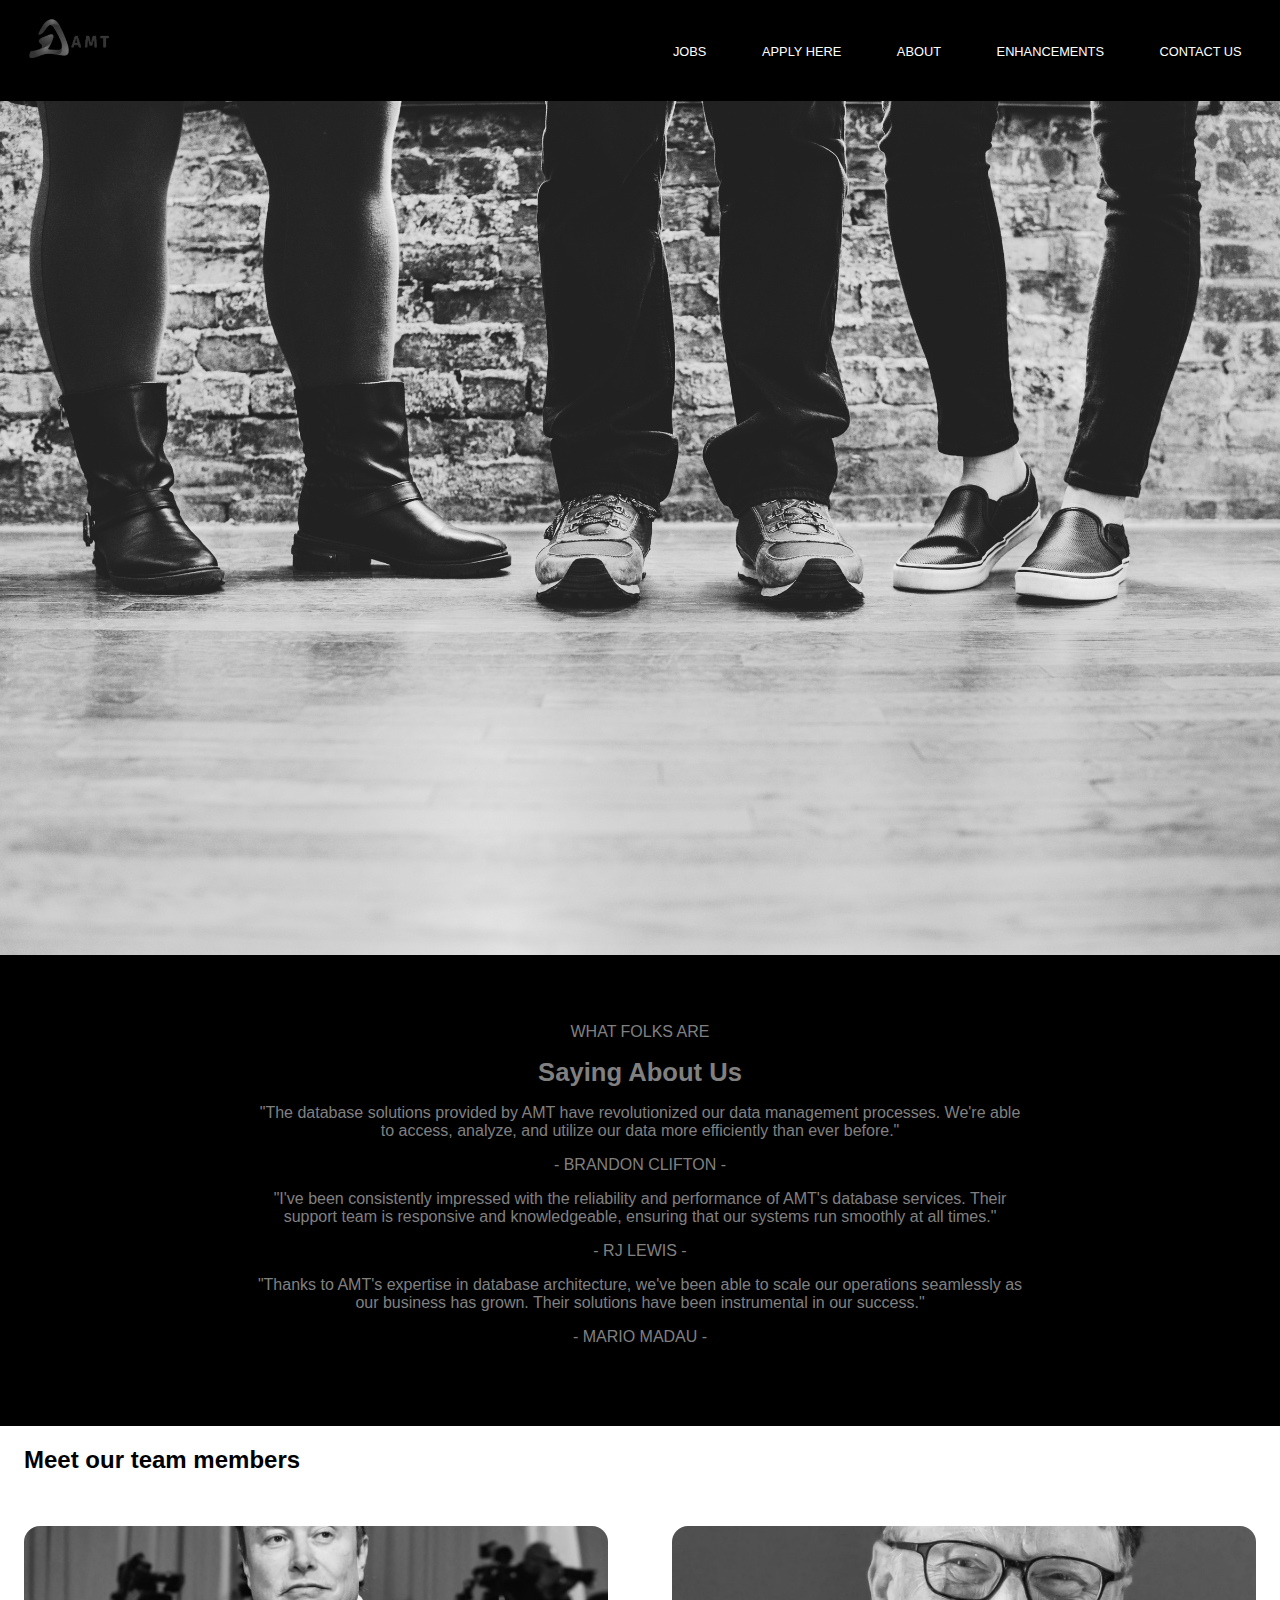
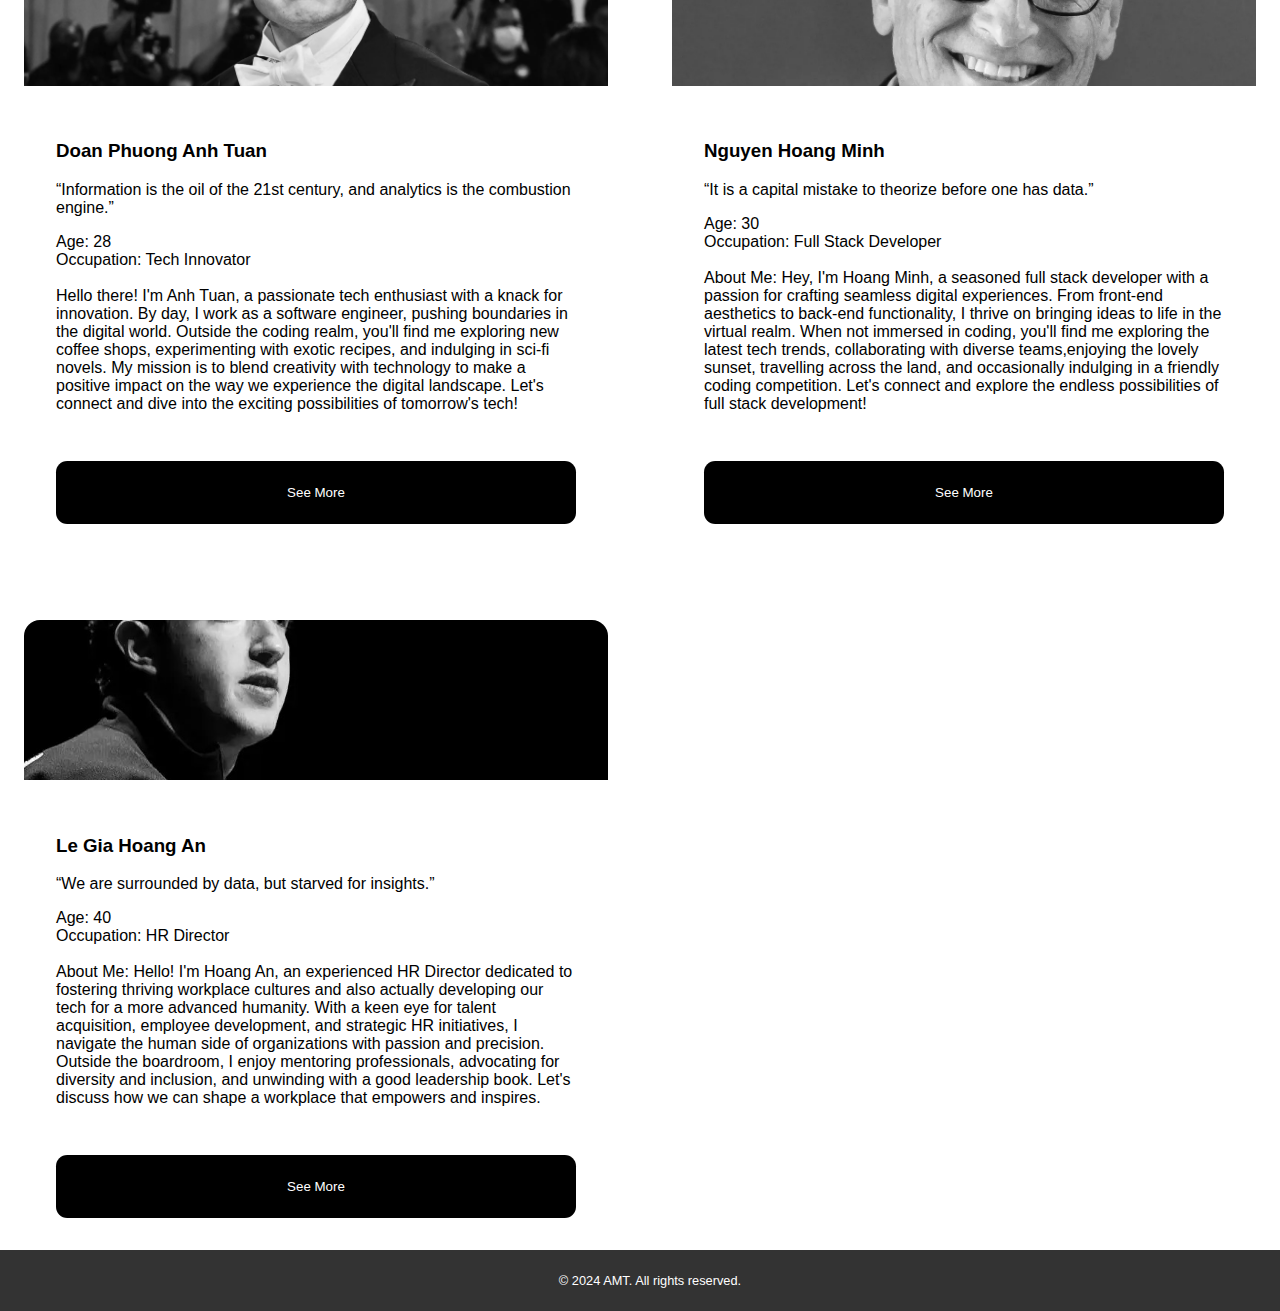
<file: assgin1/moreabout.html>
<!DOCTYPE html>
<html lang="en">

<head>
  <meta charset="UTF-8">
  <title>MoreAbout</title>
  <link rel="stylesheet" href="styles/styles.css">
</head>

<body class="bodycuatuan2">
  <header class="header-cuatuan">
    <div class="brand">
        <a href="index.html"><img class="logo" src="images/logo2.png" alt="companylogo"></a>
    </div>
    <nav>
      <ul class="menu">

        <li><a href="jobs.html">JOBS</a></li>
        <li><a href="apply.html">APPLY HERE</a></li>
        <li><a href="about.html">ABOUT</a></li>
        <li><a href="enhancements.html">ENHANCEMENTS</a></li>

        <li><a href="">CONTACT US</a>
            <ul class="dropdown">
              <li><a href="mailto:">Doan Phuong Anh Tuan</a></li>
              <li><a href="mailto:">Nguyen Hoang Minh</a></li>
              <li><a href="mailto:">Le Gia Hoang An</a></li>
            </ul>
        </li>

      </ul>
    </nav>
</header>

  <img class="anhnhom2" src="images/anhnhom2.jpg" alt="anhnhom2">

  <div class="feedback">
    <p>WHAT FOLKS ARE</p>
    <h1 id="SayingAboutUs">Saying About Us</h1>
    <p>"The database solutions provided by AMT have revolutionized our data management processes. We're able to access, analyze, and utilize our data more efficiently than ever before."</p>
    <p>- BRANDON CLIFTON -</p>
    <p>"I've been consistently impressed with the reliability and performance of AMT's database services. Their support team is responsive and knowledgeable, ensuring that our systems run smoothly at all times."</p>
    <p>- RJ LEWIS -</p>
    <p>"Thanks to AMT's expertise in database architecture, we've been able to scale our operations seamlessly as our business has grown. Their solutions have been instrumental in our success."</p>
    <p>- MARIO MADAU -</p>
  </div>

  <!--cua thang minh -->
  <section class="section-cuatuan">
    <div class="container-cuatuan">
      <div class="section_header-cuatuan">
        <h2 class="section_header_title">Meet our team members</h2>
      </div>
      <div class="features-cuatuan">
        <div class="featured-card-cuatuan">
          <img src="images/elon.jpg" alt="anhcuatuan" class="featured-img-cuatuan" />
          <div class="card-body-cuatuan">
            <h3 class="featured-title-cuatuan">Doan Phuong Anh Tuan</h3>
            <p class="featured-p-cuatuan">“Information is the oil of the 21st century, and analytics is the combustion engine.”</p>
            <p class="featured-p-cuatuan">
              Age: 28<br>
              Occupation: Tech Innovator<br><br>
              
              Hello there! I'm Anh Tuan, a passionate tech enthusiast with a knack for innovation. By day, I work as a software engineer, pushing boundaries in the digital world. Outside the coding realm, you'll find me exploring new coffee shops, experimenting with exotic recipes, and indulging in sci-fi novels. My mission is to blend creativity with technology to make a positive impact on the way we experience the digital landscape. Let's connect and dive into the exciting possibilities of tomorrow's tech!</p>

              <form action="images/elon.jpg" method="get">
                <button type="submit"  class="featured-btn-cuatuan">See More</button>
                </form>
          </div>
        </div>

        <div class="featured-card-cuatuan">
          <img src="images/billgate.jpg" alt="anhcuaminh" class="featured-img-cuatuan" />
          <div class="card-body-cuatuan">
            <h3 class="featured-title-cuatuan">Nguyen Hoang Minh</h3>
            <p class="featured-p-cuatuan">“It is a capital mistake to theorize before one has data.”</p>
            <p class="featured-p-cuatuan">Age: 30<br>
              Occupation: Full Stack Developer<br><br>
              
              About Me:
              Hey, I'm Hoang Minh, a seasoned full stack developer with a passion for crafting seamless digital experiences. From front-end aesthetics to back-end functionality, I thrive on bringing ideas to life in the virtual realm. When not immersed in coding, you'll find me exploring the latest tech trends, collaborating with diverse teams,enjoying the lovely sunset, travelling across the land, and occasionally indulging in a friendly coding competition. Let's connect and explore the endless possibilities of full stack development!</p>

              <form action="images/billgate.jpg" method="get">
                <button type="submit"  class="featured-btn-cuatuan">See More</button>
                </form>
          </div>
        </div>

        <div class="featured-card-cuatuan">
          <img src="images/mark.jpg" alt="anhcuaan" class="featured-img-cuatuan" />
          <div class="card-body-cuatuan">
            <h3 class="featured-title-cuatuan">Le Gia Hoang An</h3>
            <p class="featured-p-cuatuan">“We are surrounded by data, but starved for insights.”</p>
            <p class="featured-p-cuatuan">Age: 40<br>
              Occupation: HR Director<br><br>
              
              About Me:
              Hello! I'm Hoang An, an experienced HR Director dedicated to fostering thriving workplace cultures and also actually developing our tech for a more advanced humanity. With a keen eye for talent acquisition, employee development, and strategic HR initiatives, I navigate the human side of organizations with passion and precision. Outside the boardroom, I enjoy mentoring professionals, advocating for diversity and inclusion, and unwinding with a good leadership book. Let's discuss how we can shape a workplace that empowers and inspires.</p>
              <form action="images/mark.jpg" method="get">
                <button type="submit"  class="featured-btn-cuatuan">See More</button>
                </form>
          </div>
        </div>
      </div>
    </div>
  </section>
  <!--cua minh -->

  <footer>
    <p>&copy; 2024 AMT. All rights reserved.</p>
  </footer>

</body>

</html>
</file>
<file: assgin1/styles/styles.css>
.bodycuatuan {
  background-color: black;
  margin: 0;
  font-family: Arial, sans-serif;
}

.bodycuatuan2 {
  background-color: black;
  margin: 0;
  font-family: Arial, sans-serif;

}

.header-cuatuan {
  background-color: black;
  justify-content: flex-end;
  display: flex;
  padding: 1vw;
}

.menu{
  display: inline-block;
  padding-top: 1vw;
  padding-bottom: 1vw;
}

.menu li {
  display: inline-block;
  color: white;
}

.menu li a {
  display: inline;
  padding: 2vw;
  font-size: 1vw;
  color: white;
  text-decoration: none;
  
}

.menu li a:hover {
  color: gray;
  transition: text-shadow 0.3s ease; /* Apply transition only to the text */
  text-shadow:  2px 2px  aqua; /* Adjust the values as needed */
}

.logo{
  width: 7vw;
}

.brand{
  margin-right: auto;
  padding-left: 1vw;
}

.dropdown{
  position: absolute;
  background-color: black;
  display: none;
  list-style: none;
  margin: 0;
  padding: 0;
  z-index: 1; /* Set a higher z-index value */
}

.menu li:hover > .dropdown{
  display: block;
}

.dropdown li{
  display: block;
}

.dropdown li a{
  display: block;
  padding: 1vw; /* Use viewport width for padding */
  color: white;
  text-decoration: none;
  text-align: left;
  
}

.dropdown li:hover > a {
  color: gray;
}

.anhmaymoc{
  width: 100%;
  height: auto; /* Allow height to adjust proportionally */
  max-height: 100%; /* Use viewport height for maximum height */
}

#MTT{
  text-align: center;
  color: gray;
  font-size: 5vw; /* Use viewport width for font size */
}
#MTT:hover{
  transition: transform 0.3s ease; /* Add transition effect for smooth animation */
  transform: translateY(-5px); /* Move the text upward by 5 pixels */
  transition: text-shadow 0.3s ease;
  text-shadow:  2px 2px aqua; /* Adjust the values as needed */
}

.container-grpin4{
  background-color: black;
  font-size: 1vw;
  display: grid;
  grid-template-columns: auto auto;
}

.group-info{
  grid-column: 1 / 2; /* Ensure .group-info occupies the first column */
}

.anhnhom{
  grid-column: 2 / 3; /* Ensure .anhnhom occupies the second column */
}


.group-info {
  display: grid;
  gap: 1vw; /* Add some gap between grid items */
  padding: 5vw; /* Adjust padding for better spacing */
}

.group-info dt {
  grid-column: 1; /* Ensure <dt> occupies the first column */
  font-weight: bold; /* Make <dt> text bold */
}

.group-info dd {
  grid-column: 2; /* Ensure <dd> occupies the second column */
  text-align: left; /* Adjust text alignment as needed */
  word-wrap: break-word; /* Allow long words to break and wrap onto the next line */
  max-width: 50%; /* Set the maximum width of the grid cell */
}

.group-info {
  transition: box-shadow 0.2s ease; /* Add transition effect for smoother hover */
  border-radius: 10px; /* Add rounded corners for a softer look */
}

.group-info:hover {
  transition: box-shadow 0.1s ease;
  box-shadow: 0 10px 20px gray; /* Adjust the values as needed */
}

.group-info dt, .group-info dd {
  color: white; /* Adjust text color for better contrast */
}

.group-info dd:hover{
  transition: transform 0.3s ease; /* Add transition effect for smooth animation */
  transform: translateY(-5px); /* Move the text upward by 5 pixels */
  transition: text-shadow 0.3s ease;
  text-shadow:  2px 2px aqua; /* Adjust the values as needed */
}

.anhnhom img{
  width: 100%;
  height: auto;
}

.anhnhom figcaption{
  color: aqua;
  text-align: center;
}

.anhnhom{
  position: relative;
  display: inline-block;
}

figcaption {
  position: absolute;
  bottom: 0;
  left: 0;
  width: 100%;
  color: white;
  padding: 12vw; /* Adjust padding as needed */
  text-align: center;
  box-sizing: border-box;
  display: none;
}

figure:hover figcaption {
  display: block;
}

.anhnhom:hover img{
  transition: box-shadow 0.1s ease;
  box-shadow: 0 10px 20px gray; /* Adjust the values as needed */
  filter: blur(0.5vw);
  transition: filter 0.1s ease; /* Apply transition to the filter property */
}

.Table{
  overflow-x: auto;
  margin: 20px;
}

.Table td:hover{
  
  transition: text-shadow 0.3s ease;
  text-shadow:  2px 2px aqua; /* Adjust the values as needed */
  transition: box-shadow 0.1s ease;
  box-shadow: 0 10px 20px #808080; /* Adjust the values as needed */
}

.Table th:hover{
  transition: text-shadow 0.3s ease;
  text-shadow:  2px 2px aqua; /* Adjust the values as needed */
  transition: box-shadow 0.1s ease;
  box-shadow: 0 10px 20px #808080; /* Adjust the values as needed */
}

.Table table {
  border-collapse: collapse;
  width: 100%; /* Make the table responsive */
}

.Table caption {
  font-weight: bold;
  margin-bottom: 2vw;
  font-size: 1.5vw; /* Adjust font size for responsiveness */
  color: #808080; /* Customize caption color */
}

.Table th,.Table td {
  background-color: white;
  border: 1px solid #ddd;
  padding: 2vw; /* Use viewport width for padding */
  text-align: center;
  font-size: 1vw;
}

.Table th {
  color: black ;
  background-color: white; /* Add background color for header cells */
}

footer {
  background-color: #333;
  color: white;
  text-align: center;
  padding: 10px;
  bottom: 0;
  width: 100%;
  font-size: 1vw;
}

.anhnhom2{
  width: 100%;
  height: auto;
}

.feedback{
  display: block;
  text-align: center;
  margin-top: 5vw;
  margin-bottom: 5vw;
  margin-right: 20vw;
  margin-left: 20vw;
}


.feedback p{
color: grey;
}

.feedback p:hover{
  transition: transform 0.3s ease; /* Add transition effect for smooth animation */
  transform: translateY(-5px); /* Move the text upward by 5 pixels */
  transition: text-shadow 0.3s ease;
  text-shadow:  2px 2px aqua; /* Adjust the values as needed */
}

.feedback h1:hover{
  transition: transform 0.3s ease; /* Add transition effect for smooth animation */
  transform: translateY(-5px); /* Move the text upward by 5 pixels */
  transition: text-shadow 0.3s ease;
  text-shadow:  2px 2px aqua; /* Adjust the values as needed */
}


#SayingAboutUs{
  color: gray;
  font-size: 2vw; /* Use viewport width for font size */
}

.container-cuatuan {
  background-color: white;
  max-width: 104rem;
  margin: 0 auto ;
  padding: 0rem 1.5rem;
}
.section-cuatuan {
  margin-top: 5rem;
}
.section_header-cuatuan {
  width: 100%;
  display: flex;
  justify-content: space-between;
  align-items: center;
}

.features-cuatuan {
  margin-top: 2rem;
  width: 100%;
  display: grid;
  grid-template-columns: repeat(auto-fit, minmax(25rem, 1fr));
  grid-gap: 4rem;
}
.featured-card-cuatuan {
  border-top-right-radius: 1rem;
  border-top-left-radius: 1rem;
}
.featured-img-cuatuan {
  width: 100%;
  height: 10rem;
  object-fit: cover;
  border-top-right-radius: 1rem;
  border-top-left-radius: 1rem;
}
.card-body-cuatuan {
  padding: 2rem;
}
.featured-p-cuatuan {
  margin-bottom: 1rem;
}

.featured-btn-cuatuan {
  margin-top: 2rem;
  width: 100%;
  padding: 1.5rem;
  border: none;
  outline: none;
  background-color: black;
  color: #fff;
  border-radius: 0.7rem;
  cursor: pointer;
}

.featured-card-cuatuan:hover{
  transition: transform 0.3s ease; /* Add transition effect for smooth animation */
  transform: translateY(-5px); /* Move the text upward by 5 pixels */
  transition: box-shadow 0.1s ease;
  box-shadow: 5px 5px 5px aqua; 
}

.featured-btn-cuatuan:hover{
  transition: transform 0.3s ease; /* Add transition effect for smooth animation */
  transform: translateY(-5px); /* Move the text upward by 5 pixels */
  transition: box-shadow 0.3s ease;
  box-shadow: 5px 5px 5px aqua; 
}

/*index.html Le Gia Hoang An*/

.bodycuaan{
  margin: 0;
  padding: 0;
  font-family: 'Arial', sans-serif;
  box-sizing: border-box;
}

#container-cuaan{
 position: relative;
}

.ytbdemo{
  color: grey;
  text-decoration: none;
}

.ytbdemo:hover{
  color: gray;
  transition: text-shadow 0.3s ease; /* Apply transition only to the text */
  text-shadow:  2px 2px  aqua; /* Adjust the values as needed */
}

.section-cuaan{
  border: solid black 3px;
}

#topPhrase{
    background-image: url("images/ITteam.jpg");
    background-size: 100% auto;
    background-repeat: no-repeat;
    height: auto;
    text-align: center;
    font-weight: bold;
    font-size: 3vw;
    padding-top: 300px;
    padding-bottom: 300px;
    color: gray;
    text-shadow: 4px 4px 6px #000000;
  }


  


.midsect{
  text-align: center;
  font-size: 30px;
  padding: 50px 200px 150px;
}



.sect{
  padding: 50px 300px 200px;
  font-size: 30px;
  display: flex;
  justify-content: space-between;
}

.blue{
  background-color: grey;
  color: white;
}

.yellow{
  background-color:antiquewhite;
  color: #333
}

.sect ul{
  padding-top: 10px;
  padding-bottom: 10px;
}

.sect ul li{
  padding: 20px;
}

.subtitle{
  padding-bottom: 50px;
  font-size: 50px;
  color:black;
  text-align: center;
  padding-top: 100px;
}

.rightIMG{
  height: 408px;
  width: 612px;
  margin-right: 80px;
  margin-top: 60px;
}

.bold-catch{
  font-size: 60px;
  color:darksalmon;
  padding-top: 5px;
  padding-bottom: 50px;
}

.bold-catch a {
  text-decoration: none;
  color: darksalmon;
}

.bold-catch a:hover {
  color: navy
}

.minilogo{
  border-radius: 4px;
  padding: 5px;
  width: 150px;
  text-align: center;
}

.foot{
  align-items: center;
  position: relative;
  width: 100%;
  padding: 70px;
  display: flex;
  justify-content: space-evenly;
  font-size: 25px;
}



#otherskills[type=checkbox]:checked ~ #otherdesc{
  display: block;
}

.center{
  display: flex;
  justify-content: center;
  align-items: center;
}

.box {
  /* width: 1050px; */
  background-color: snow;
  padding-top: 300px;
  padding: 50px;
  border: 10px solid black;
  width: 45%;
}

.form-box{
  padding-top: 100px;
  padding-bottom: 100px;
  color: black;
  width: 100%;
}

.pad30{
  padding: 30px;
}

.pad10 {
  padding: 10px;
}

.box h1 {
  padding-bottom: 20px;
  text-align: center;
}

.button-container{
  padding-left: 80px;
  margin-left: 15 0px;   
}

form button {
  margin-top: 15px;
}

.width100 {
  width: 100%;
}

/*div cua minh */

.container-cuaminh {
  max-width: 104rem;
  margin: 0 auto ;
  padding: 2rem 1.5rem;
}
.section-cuaan {
  margin-top: 3rem;
}
.section_header {
  width: 100%;
  display: flex;
  justify-content: space-between;
  align-items: center;
}
.section_header_link {
  color: #333;
  text-decoration: none;
}
.features {
  margin-top: 2rem;
  width: 100%;
  display: grid;
  grid-template-columns: repeat(auto-fit, minmax(25rem, 1fr));
  grid-gap: 4rem;
}
.featured_card {
  box-shadow: 2px 2px 10px rgba(0, 0, 0, 0.3);
  border-top-right-radius: 1rem;
  border-top-left-radius: 1rem;
}
.featured_img {
  width: 100%;
  height: 10rem;
  object-fit: cover;
  border-top-right-radius: 1rem;
  border-top-left-radius: 1rem;
}
.card_body {
  padding: 2rem;
}
.featured_p {
  margin-bottom: 1rem;
}
.featured_icon_box {
  margin-top: 0.5rem;
  display: flex;
  align-items: center;
}
.featured_icon {
  margin-right: 1rem;
}
.featured_btn {
  margin-top: 2rem;
  width: 100%;
  padding: 1.5rem;
  border: none;
  outline: none;
  background-color: black;
  color: #fff;
  border-radius: 0.7rem;
  cursor: pointer;
}

.featured_card:hover{
  transition: transform 0.3s ease; /* Add transition effect for smooth animation */
  transform: translateY(-5px); /* Move the text upward by 5 pixels */
  transition: box-shadow 0.1s ease;
  box-shadow: 5px 5px 5px aqua; 
}

.featured_btn:hover{
  transition: transform 0.3s ease; /* Add transition effect for smooth animation */
  transform: translateY(-5px); /* Move the text upward by 5 pixels */
  transition: box-shadow 0.1s ease;
  box-shadow: 5px 5px 5px aqua; 
}

@media screen and (max-width: 1200px) {
  .rightIMG{
    display: none;
  }

  .sect{
    padding: 0px 330px ;
    font-size: 25px;
  }

  .midsect{
    padding: 50px 65px 120px;
    font-size: 25px;
  }

  #topPhrase{
    background-image: url("images/ITteam.jpg");
    background-size: 100% auto;
    background-repeat: no-repeat;
    height: auto;
    text-align: center;
    font-weight: bold;
    font-size: 3vw;
    padding-top: 50px;
    padding-bottom: 50px;
    color: white;
    text-shadow: 4px 4px 6px #000000;
  }
}

@media screen and (max-width: 800px) {
  .sect{
    padding: 0px 120px ;
    font-size: 25px;
  }
}

@media screen and (max-width: 600px) {
  .sect{
    padding: 0px 45px ;
  }

  .midsect{
    padding: 50px 45px 100px;
    font-size: 20px;
  }
}



/* Le Gia Hoang An index.html*/

/*jobs.html*/
.bodycuaminh {
  margin: 0;
  font-family: 'Arial', sans-serif;
  background-color: #f4f4f4;
}



.section-cm2 {
  padding:100px;
}

.article-cm {
  /* background: url("./anhnghe.jpg"); */
  background-color: #fff;
  padding: 20px;
  margin-bottom: 20px;
  border-radius: 5px;
  box-shadow: 0 0 10px rgba(0, 0, 0, 0.1);
}

.h1cm {
  
  display: inline-block ;
  border: 2px solid darkgray;
  border-radius: 5px;
  padding: 5px;
  font-variant: normal; 
  font-size: 2em; 
  font-family: sans-serif; 
}

.h1cm,.h3cm {
  color: black;
}

.ul-cm {
  list-style-type: square ;
  padding: 10;
}

.ul-cm .li-cm::marker{
  color:black ;
}


.li-cm {
  margin-bottom: 10px;
}

.aside-cm {
  background-color: #ddd;
  padding: 20px;
}

footer {
  background-color: #333;
  color: white;
  text-align: center;
  padding: 10px;
  bottom: 0;
  width: 100%;
  font-size: 1vw;
}





.apn {
  background-color: black; 
  border: black;
  color: white;
  padding: 20px 32px;
  text-align: center;
  text-decoration: none;
  display: block  ;
  font-size: 30px;

}

.apn:hover{
  transition: transform 0.3s ease; /* Add transition effect for smooth animation */
  transform: translateY(-5px); /* Move the text upward by 5 pixels */
  transition: box-shadow 0.1s ease;
  box-shadow: 5px 5px 5px aqua; 
}

.adb{
  float:right;
  width: 100%;
  height: 10rem;
  object-fit: cover;
  border-top-right-radius: 1rem;
  border-top-left-radius: 1rem;

}

.afs{
float:right;
  width: 100%;
  height: 10rem;
  object-fit: cover;
  border-top-right-radius: 1rem;
  border-top-left-radius: 1rem;
}

.ahr{
float:right;
  width: 100%;
  height: 10rem;
  object-fit: cover;
  border-top-right-radius: 1rem;
  border-top-left-radius: 1rem;
}
/*jobs.html*/


/*enhancements*/

.penhan:hover{
  transition: transform 0.3s ease; /* Add transition effect for smooth animation */
transform: translateY(-5px); /* Move the text upward by 5 pixels */
transition: text-shadow 0.3s ease;
text-shadow:  2px 2px aqua; 
}
</file>
